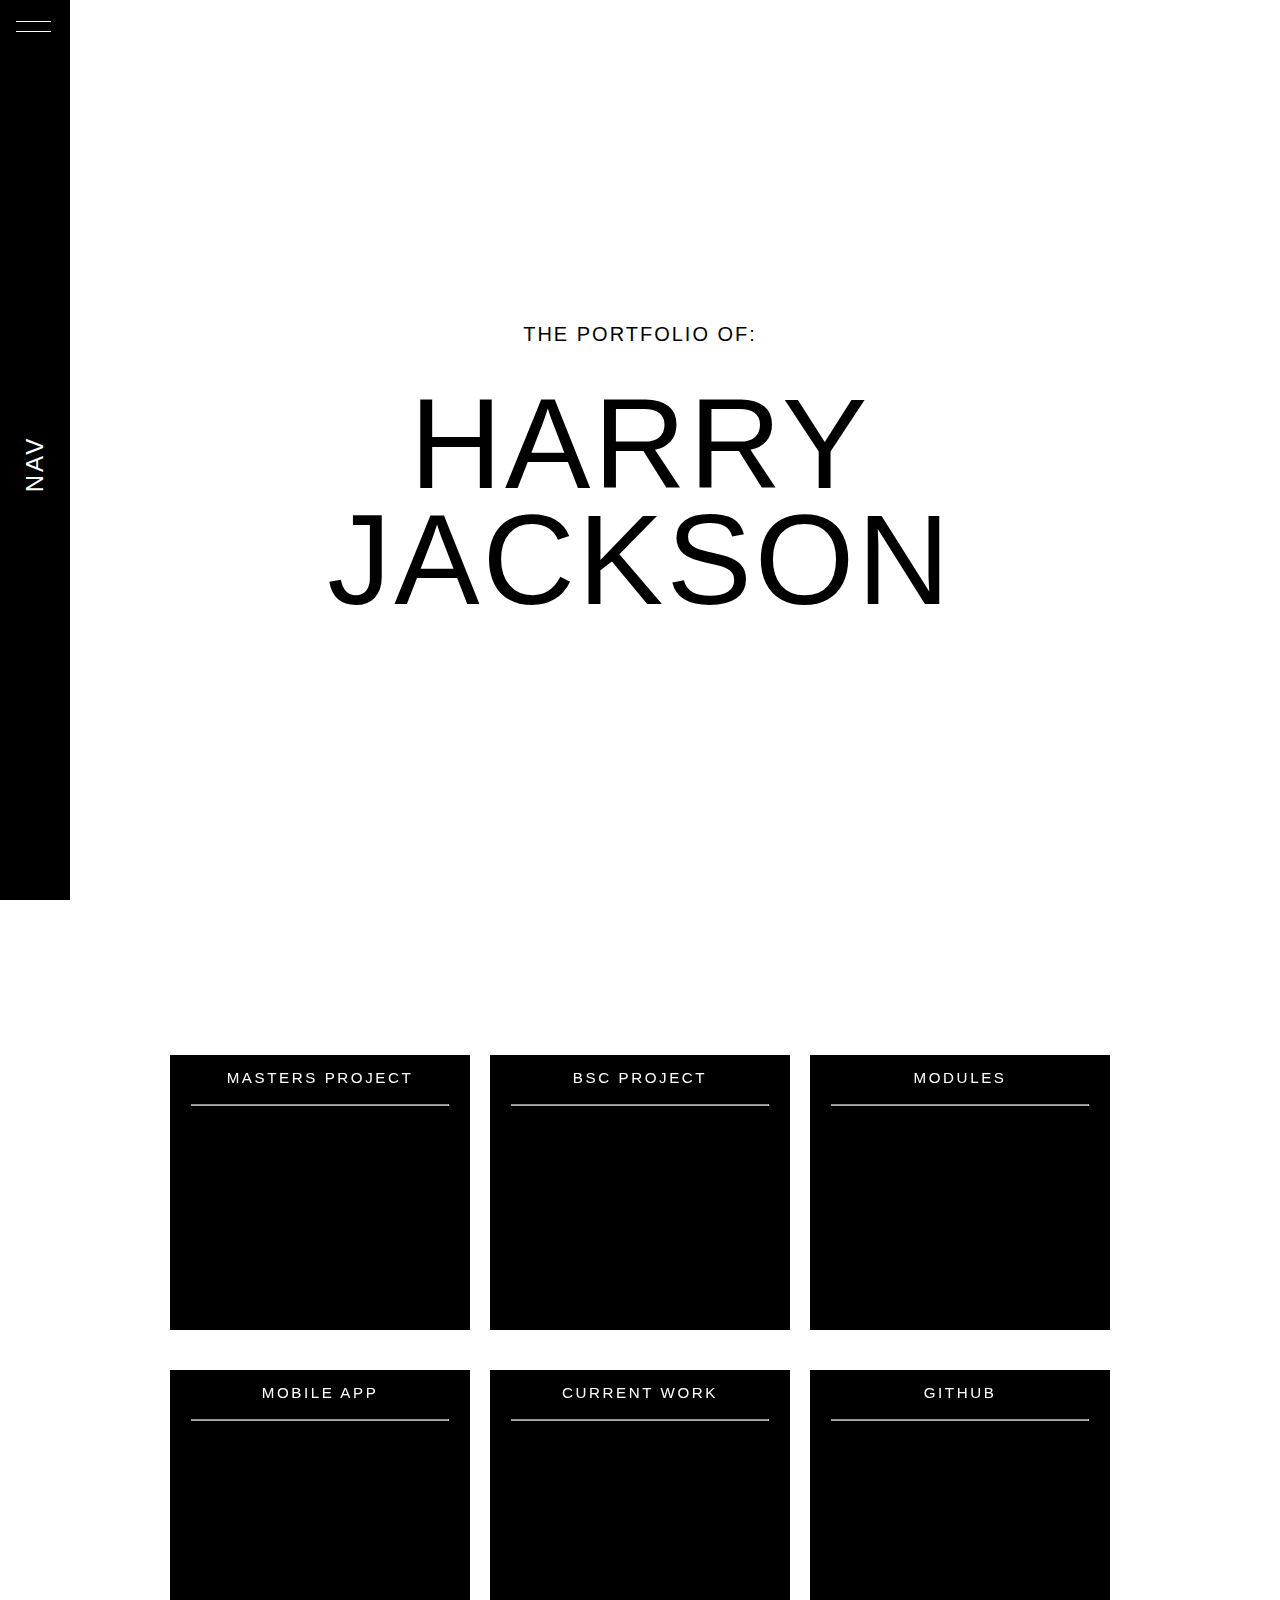
<file: Website/INDEX/index.html>
<!DOCTYPE html>
<html>
<head>
    <meta charset="utf-8">
    <meta name="viewport" content="width=device-width, initial-scale=1">
    
    <!-- Latest compiled and minified CSS -->

    <!-- Link to my style sheet -->
    <link rel="stylesheet" type="text/css" href="../CSS/index.css">
    <link rel="stylesheet" href="https://use.fontawesome.com/releases/v5.3.1/css/all.css" integrity="sha384-mzrmE5qonljUremFsqc01SB46JvROS7bZs3IO2EmfFsd15uHvIt+Y8vEf7N7fWAU" crossorigin="anonymous">
      
    <!-- jQuery library -->
    <script type="text/javascript" src="https://cdnjs.cloudflare.com/ajax/libs/jquery/3.1.1/jquery.min.js"></script>
    <script src="../JS/index.js"></script>
        
    <title>Portfolio Website</title>
         
</head>
<body>
        
<header>

    <!-- Bar that is always visible for opening the nav menu and holding nav elements -->
    <div class="menu-bar">

        <!-- Layer above menu-bar set to 90% height -->
        <!-- When menu button is clicked navigation menu does not open! -->
        <div class="menuClick-div">
            <span></span>
            <span></span>
        </div>
        
        <!-- Div for menu text -->
        <div class="menu-navText-div">
                <h1 class=menu-text>Nav</h1>
        </div>  

        <!-- Div for menu button -->
        <div class="menu-button-div">
            <div id="section-scroller-button">
            <i class="fas fa-caret-down"></i>
            </div>
        </div>

    </div>

    <!-- Navigation menu that translates into the viewpoint when onClick script is triggered -->
    <div class="menu">
        <div class="menu-align">
            <ul>
                <li class="listStyle"><h3 class="min-menuText">To</h3><a href='#section-1'>Top</a></li>
                <li class="listStyle"><h3 class="min-menuText">MY</h3><a href='#section-2'>Work</a></li>
                <li class="listStyle"><h3 class="min-menuText">MORE</h3><a href='#section-3'>About Me</a></li>
            </ul>
        </div>
    </div>
  

</header>


    <!-- Fullscreen section 1: Introductory Section -->
	<div class="full-height section-scroll" id="section-1">
        <div class="content-wrapper">
                <!-- Section 1: Content -->
                <h2 class="port-text">THE PORTFOLIO OF:</h2>
                <h1 class="title-text">Harry</h1>       
                <h1 class="title-text">Jackson</h1>
        </div>
    </div>

    <!-- Fullscreen section 2: Portfolio Link Section -->
    <div class="full-height section-scroll" id="section-2">
        <div class="content-wrapper">
            
              <div class="cardLayout"> <!-- card wrapper: sets layout for all cards [rows][cols] -->
                <div class="card"> <!-- card object -->
                    <div class="card-front"> <!-- card front wrapper -->
                        <div class="frontContent"> <!-- front card content -->
                            <h1>Masters Project</h1>
                            <hr>
                        </div>      
                    </div>
                    <div class="card-back"> <!-- card back wrapper -->
                        <div class="backContent"> <!-- back card content -->
                            <div class="infoBtn"><a href="mcomp.html"><h2>More</h2></a></div>
                        </div>
                    </div>
                </div>
            
                <div class="card"> <!-- card: row 1: col 2 -->
                    <div class="card-front">
                        <div class="frontContent">
                            <h1>BSc Project</h1>
                            <hr> 
                        </div>      
                    </div>
                    <div class="card-back">
                        <div class="backContent">
                            <div class="infoBtn"><a href="bsc.html"><h2>More</h2></a></div>
                        </div>
                    </div>
                </div>
            
                <div class="card"> <!-- card: row 1: col 3 -->
                    <div class="card-front">
                        <div class="frontContent">
                            <h1>Modules</h1>
                            <hr> 
                        </div>      
                    </div>
                    <div class="card-back">
                        <div class="backContent">
                            <div class="infoBtn"><a href="modules.html"><h2>More</h2></a></div>
                        </div>
                    </div>
                </div>

                <div class="card"> <!-- card: row 2: col 1 -->
                    <div class="card-front">
                        <div class="frontContent"> 
                            <h1>Mobile App</h1>
                            <hr>
                        </div>      
                    </div>
                    <div class="card-back">
                        <div class="backContent">
                            <div class="infoBtn"><a href="app.html"><h2>More</h2></a></div>
                        </div>
                    </div>
                </div>

                <div class="card"> <!-- card: row 2: col 3 -->
                    <div class="card-front">
                        <div class="frontContent">
                            <h1>Current Work</h1>
                            <hr> 
                        </div>      
                    </div>
                    <div class="card-back">
                        <div class="backContent">
                            <div class="infoBtn"><a href="current.html"><h2>More</h2></a></div>
                        </div>
                    </div>
                </div>
            
                <div class="card"> <!-- card: row 2: col 2 -->
                    <div class="card-front">
                        <div class="frontContent">
                            <h1>GitHub</h1>
                            <hr> 
                        </div>      
                    </div>
                    <div class="card-back">
                        <div class="backContent">
                            <div class="infoBtn"><a href="https://github.com/HarryJackson1996/"><h2>More</h2></a></div>
                        </div>
                    </div>
                </div>

            </div>                
        </div>
    </div>

    <!-- Fullscreen section 3: About Section -->
    <div class="full-height section-scroll" id="section-3">
        <div class="content-wrapper">
        </div>
    </div>

    <!-- Smooth Anchor scrolling -->
    <script type="text/javascript">
        $(function() {
            $('a').click(function() {
            var href = $(this).attr("href");
            $('html, body').animate({scrollTop: $(href).offset().top}, 800);
            $('.menu').toggleClass('active');
        return false;
        });

    });
    </script>

    <!-- Copyright (c) 2017 Rishabh Rajgarhia | https://github.com/rishabh-rajgarhia -->
    <script src="../JS/sectionScroller.js"></script>

    <!-- Smooth fullpage scrolling for button onClick-->
    <script type="text/javascript">
        $(function() { 
            $(".section-scroll").sectionScroller({
            scrollerButton: "#section-scroller-button",
            scrollType: "swing",
            scrollDuration: 900,
            });
        });
    </script>

    <!-- JQuery for opening and closing navigation menu -->
    <script type="text/javascript">
        $(document).ready(function(){
            var hasBeenClicked = false;
            $('.menuClick-div, .menu-text').click(function(){
                if(hasBeenClicked==false){
                    $('.menu').toggleClass('active');
                    $('.menu-bar').toggleClass('active');
                    $(".menu-text").fadeOut(500);
                    hasBeenClicked = true;
                } 
                else if(hasBeenClicked==true){
                    $('.menu').toggleClass('active');
                    $('.menu-bar').toggleClass('active');
                    $(".menu-text").fadeIn(1000);
                    hasBeenClicked = false;
                } 
            })
        })
    </script>   
 
 
</body>
</html>
</file>
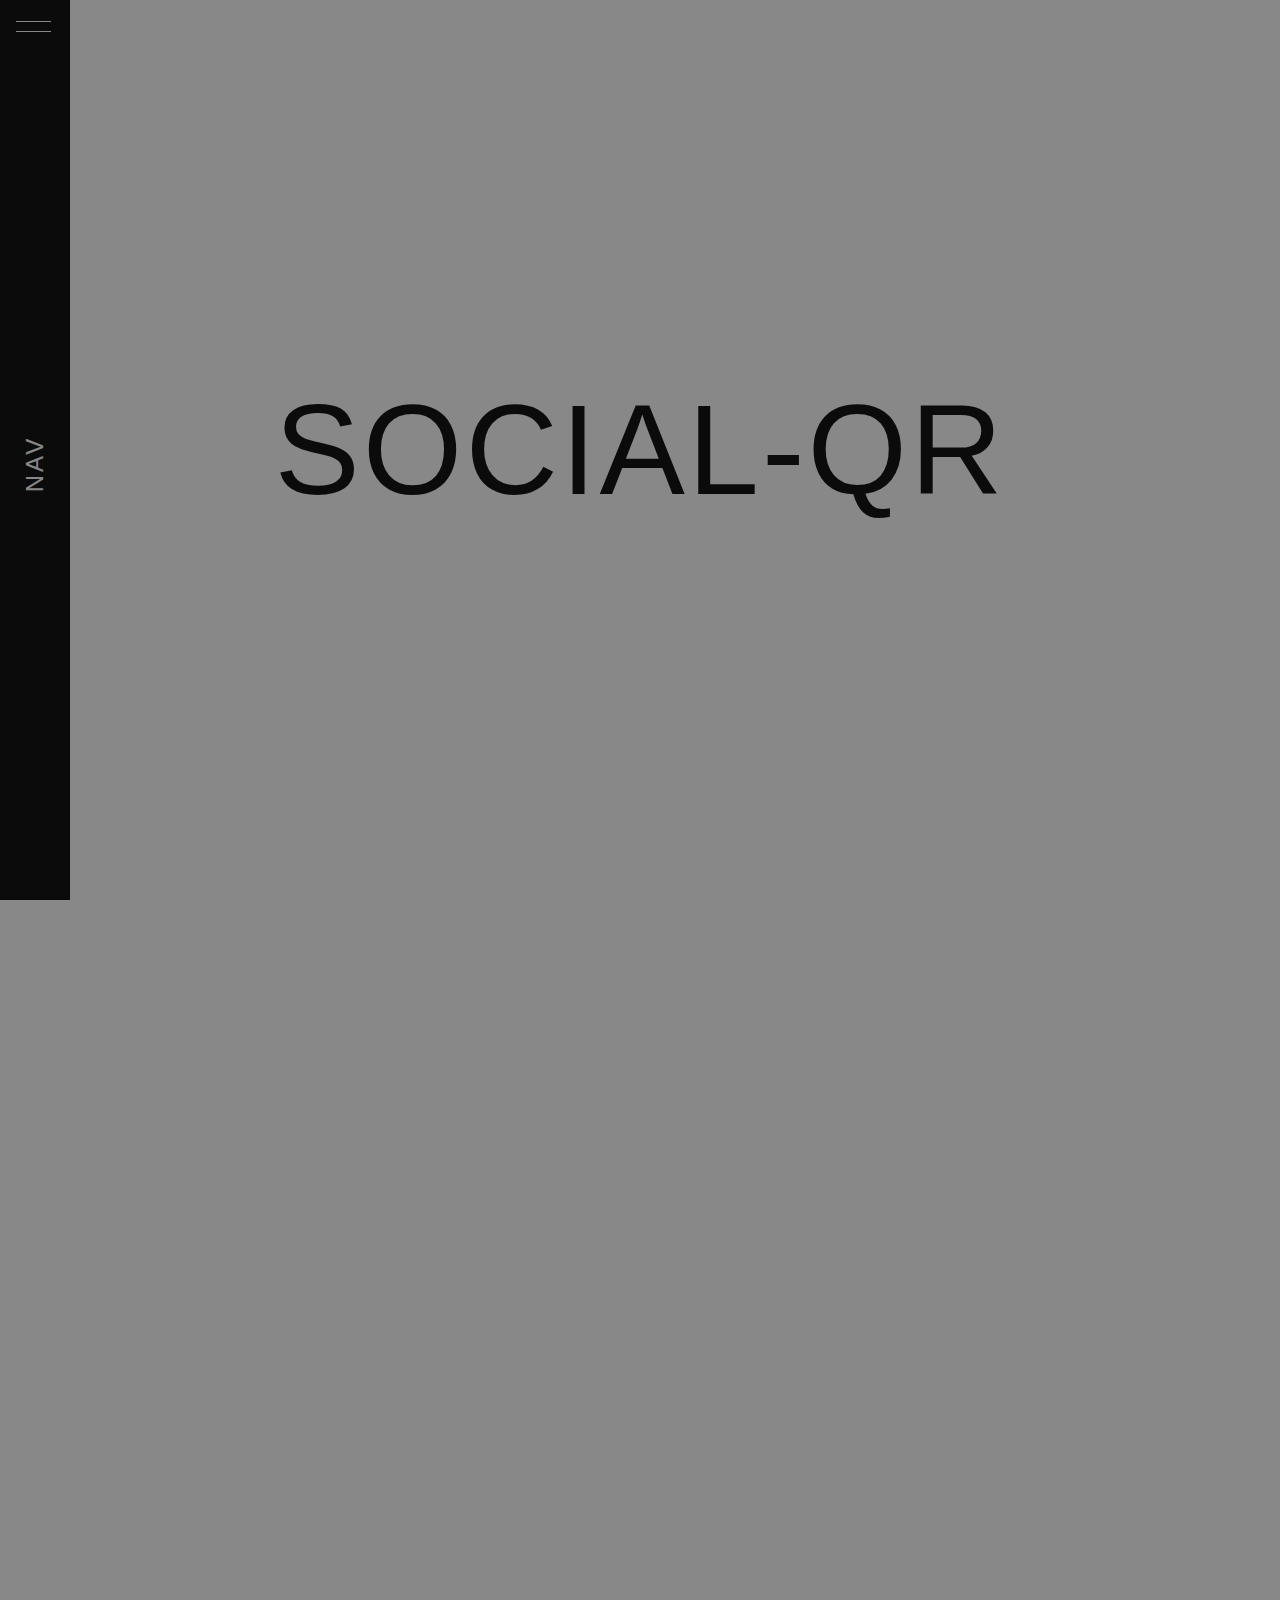
<file: Website/INDEX/app.html>
<!DOCTYPE html>
<html>
<head>
    <meta charset="utf-8">
    <meta name="viewport" content="width=device-width, initial-scale=1">
    
    <!-- Latest compiled and minified CSS -->

    <!-- Link to my style sheet -->
    <link rel="stylesheet" type="text/css" href="../CSS/app.css">
    <link rel="stylesheet" href="https://use.fontawesome.com/releases/v5.3.1/css/all.css" integrity="sha384-mzrmE5qonljUremFsqc01SB46JvROS7bZs3IO2EmfFsd15uHvIt+Y8vEf7N7fWAU" crossorigin="anonymous">
      
    <!-- jQuery library -->
    <script type="text/javascript" src="https://cdnjs.cloudflare.com/ajax/libs/jquery/3.1.1/jquery.min.js"></script>
    <script src="../JS/index.js"></script>

        
    <title>SocialQR</title>
         
</head>
<body>
        
<header>

    <!-- Bar that is always visible for opening the nav menu and holding nav elements -->
    <div class="menu-bar">

        <!-- Layer above menu-bar set to 90% height -->
        <!-- When menu button is clicked navigation menu does not open! -->
        <div class="menuClick-div">
            <span></span>
            <span></span>
        </div>
        
        <!-- Div for menu text -->
        <div class="menu-navText-div">
                <h1 class=menu-text>Nav</h1>
        </div>  

        <!-- Div for menu button -->
        <div class="menu-button-div">
            <div id="section-scroller-button">
            <i class="fas fa-caret-down"></i>
            </div>
        </div>

    </div>

    <!-- Navigation menu that translates into the viewpoint when onClick script is triggered -->
    <div class="menu">
        <div class="menu-align">
            <ol>
                <ul class="module-nav"><h1 class="min-menuText">Return</h1>
                    <li class="listStyle"><a href='index.html'>Home</a></li>
                    <li class="listStyle"><a href='mcomp.html'>MComp Project</a></li>
                    <li class="listStyle"><a href='bsc.html'>Bsc Project</a></li>
                    <li class="listStyle"><a href='modules.html'>Modules</a></li>
                    <li class="listStyle"><a href='current.html'>Current Work</a></li>
                    <li class="listStyle"><a href='https://github.com/HarryJackson1996/'>GitHub</a></li>
                </ul>

                <ul class="module-nav"><h1 class="min-menuText">SocialQR</h1>
                    <li class="listStyle"><a href='#section-2'>The App</a></li>
                    <li class="listStyle"><a href='#section-3'>Motivation</a></li>
                    <li class="listStyle"><a href='#section-4'>use cases</a></li>
                    <li class="listStyle"><a href='#section-5'>overview</a></li>
                </ul>
            </ol>
        </div>
    </div>
  

</header>


    <!-- Fullscreen section 1: Introductory Section -->
	<div class="full-height section-scroll" id="section-1">
        <div class="content-wrapper">
                <!-- Section 1: Content -->       
                <h1 class="title-text">Social-QR</h1>
        </div>
    </div>

    <!-- Fullscreen section 2: Portfolio Link Section -->
    <div class="full-height section-scroll" id="section-2">
        <div class="content-wrapper">           
        </div>
    </div>

    <!-- Fullscreen section 3: About Section -->
    <div class="full-height section-scroll" id="section-3">
        <div class="content-wrapper">
        </div>
    </div>

    <!-- Fullscreen section 3: About Section -->
    <div class="full-height section-scroll" id="section-4">
        <div class="content-wrapper">
        </div>
    </div>

    <!-- Fullscreen section 3: About Section -->
    <div class="full-height section-scroll" id="section-5">
        <div class="content-wrapper">
        </div>
    </div>

     <!-- Copyright (c) 2017 Rishabh Rajgarhia | https://github.com/rishabh-rajgarhia -->
     <script src="../JS/sectionScroller.js"></script>

     <!-- Smooth fullpage scrolling for button onClick-->
     <script type="text/javascript">
         $(function() { 
             $(".section-scroll").sectionScroller({
             scrollerButton: "#section-scroller-button",
             scrollType: "swing",
             scrollDuration: 900,
             });
         });
     </script>
 

    <!-- Smooth Anchor scrolling -->
    <script type="text/javascript">
        $(function() {
            $('a').click(function() {
            var href = $(this).attr("href");
            $('html, body').animate({scrollTop: $(href).offset().top}, 800);
            $('.menu').toggleClass('active');
            $('.min-menuText').toggleClass('slide');
        return false;
        });

    });
    </script>
 
    <script type="text/javascript">
        $(document).ready(function(){

        /*! Fades in page on load */
        $('body').css('display', 'none');
        $('body').fadeIn(1500);
        });
    </script>

    <!-- JQuery for opening and closing navigation menu -->
    <script type="text/javascript">
        $(document).ready(function(){
            var hasBeenClicked = false;
            $('.menuClick-div, .menu-text').click(function(){
                if(hasBeenClicked==false){
                    $('.menu').toggleClass('active');
                    $('.min-menuText').toggleClass('slide').delay(5000);
                    $('.menu-bar').toggleClass('active');
                    $(".menu-text").fadeOut(500);
                    $(".menu ul li").fadeIn(1500);
                    hasBeenClicked = true;
                } 
                else if(hasBeenClicked==true){
                    $('.menu').toggleClass('active');
                    $('.menu-bar').toggleClass('active');
                    $(".menu-text").fadeIn(1000);
                    $('.min-menuText').toggleClass('slide').delay(5000);
                    hasBeenClicked = false;
                } 
            })
        })
    </script>   
 
 
</body>
</html>
</file>
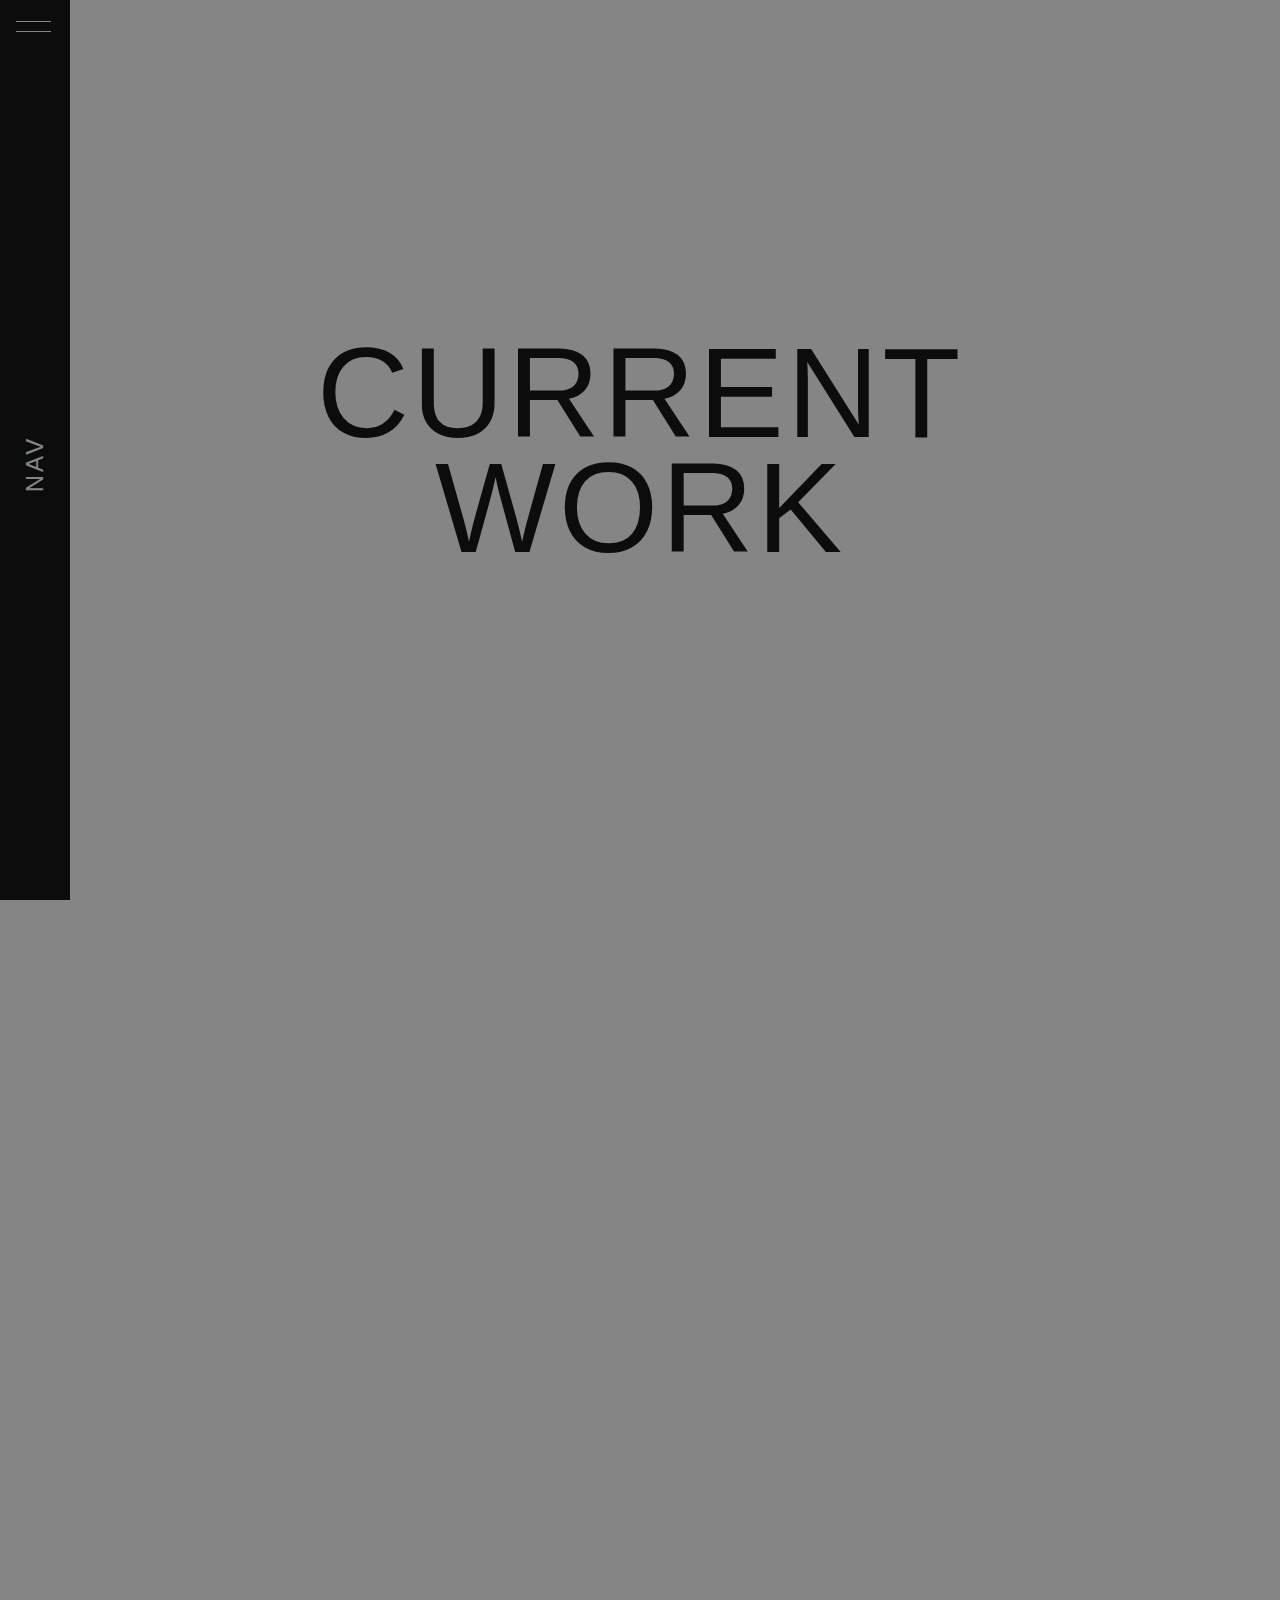
<file: Website/INDEX/current.html>
<!DOCTYPE html>
<html>
<head>
    <meta charset="utf-8">
    <meta name="viewport" content="width=device-width, initial-scale=1">
    
    <!-- Latest compiled and minified CSS -->

    <!-- Link to my style sheet -->
    <link rel="stylesheet" type="text/css" href="../CSS/app.css">
    <link rel="stylesheet" href="https://use.fontawesome.com/releases/v5.3.1/css/all.css" integrity="sha384-mzrmE5qonljUremFsqc01SB46JvROS7bZs3IO2EmfFsd15uHvIt+Y8vEf7N7fWAU" crossorigin="anonymous">
      
    <!-- jQuery library -->
    <script type="text/javascript" src="https://cdnjs.cloudflare.com/ajax/libs/jquery/3.1.1/jquery.min.js"></script>
    <script src="../JS/index.js"></script>

        
    <title>SocialQR</title>
         
</head>
<body>
        
<header>

    <!-- Bar that is always visible for opening the nav menu and holding nav elements -->
    <div class="menu-bar">

        <!-- Layer above menu-bar set to 90% height -->
        <!-- When menu button is clicked navigation menu does not open! -->
        <div class="menuClick-div">
            <span></span>
            <span></span>
        </div>
        
        <!-- Div for menu text -->
        <div class="menu-navText-div">
                <h1 class=menu-text>Nav</h1>
        </div>  

        <!-- Div for menu button -->
        <div class="menu-button-div">
            <div id="section-scroller-button">
            <i class="fas fa-caret-down"></i>
            </div>
        </div>

    </div>

    <!-- Navigation menu that translates into the viewpoint when onClick script is triggered -->
    <div class="menu">
        <div class="menu-align">
            <ol>
                <ul class="module-nav"><h1 class="min-menuText">Return</h1>
                    <li class="listStyle"><a href='index.html'>Home</a></li>
                    <li class="listStyle"><a href='mcomp.html'>MComp Project</a></li>
                    <li class="listStyle"><a href='bsc.html'>Bsc Project</a></li>
                    <li class="listStyle"><a href='modules.html'>Modules</a></li>
                    <li class="listStyle"><a href='app.html'>Mobile App</a></li>
                    <li class="listStyle"><a href='https://github.com/HarryJackson1996/'>GitHub</a></li>
                </ul>

                <ul class="module-nav"><h1 class="min-menuText">Projects</h1>
                    <li class="listStyle"><a href='#section-2'>Xamarin</a></li>
                    <li class="listStyle"><a href='#section-3'>Website</a></li>
                    <li class="listStyle"><a href='#section-4'>Unity Mobile App</a></li>
                </ul>
            </ol>
        </div>
    </div>
  

</header>


    <!-- Fullscreen section 1: Introductory Section -->
	<div class="full-height section-scroll" id="section-1">
        <div class="content-wrapper">
                <!-- Section 1: Content -->       
                <h1 class="title-text">Current</h1>
                <h1 class="title-text">Work</h1>
        </div>
    </div>

    <!-- Fullscreen section 2: Portfolio Link Section -->
    <div class="full-height section-scroll" id="section-2">
        <div class="content-wrapper">           
        </div>
    </div>

    <!-- Fullscreen section 3: About Section -->
    <div class="full-height section-scroll" id="section-3">
        <div class="content-wrapper">
        </div>
    </div>

    <!-- Fullscreen section 3: About Section -->
    <div class="full-height section-scroll" id="section-4">
        <div class="content-wrapper">
        </div>
    </div>

     <!-- Copyright (c) 2017 Rishabh Rajgarhia | https://github.com/rishabh-rajgarhia -->
     <script src="../JS/sectionScroller.js"></script>

     <!-- Smooth fullpage scrolling for button onClick-->
     <script type="text/javascript">
         $(function() { 
             $(".section-scroll").sectionScroller({
             scrollerButton: "#section-scroller-button",
             scrollType: "swing",
             scrollDuration: 900,
             });
         });
     </script>
 

    <!-- Smooth Anchor scrolling -->
    <script type="text/javascript">
        $(function() {
            $('a').click(function() {
            var href = $(this).attr("href");
            $('html, body').animate({scrollTop: $(href).offset().top}, 800);
            $('.menu').toggleClass('active');
            $('.min-menuText').toggleClass('slide');
        return false;
        });

    });
    </script>
 
    <script type="text/javascript">
        $(document).ready(function(){

        /*! Fades in page on load */
        $('body').css('display', 'none');
        $('body').fadeIn(1500);
        });
    </script>

    <!-- JQuery for opening and closing navigation menu -->
    <script type="text/javascript">
        $(document).ready(function(){
            var hasBeenClicked = false;
            $('.menuClick-div, .menu-text').click(function(){
                if(hasBeenClicked==false){
                    $('.menu').toggleClass('active');
                    $('.min-menuText').toggleClass('slide').delay(5000);
                    $('.menu-bar').toggleClass('active');
                    $(".menu-text").fadeOut(500);
                    $(".menu ul li").fadeIn(1500);
                    hasBeenClicked = true;
                } 
                else if(hasBeenClicked==true){
                    $('.menu').toggleClass('active');
                    $('.menu-bar').toggleClass('active');
                    $(".menu-text").fadeIn(1000);
                    $('.min-menuText').toggleClass('slide').delay(5000);
                    hasBeenClicked = false;
                } 
            })
        })
    </script>   
 
 
</body>
</html>
</file>
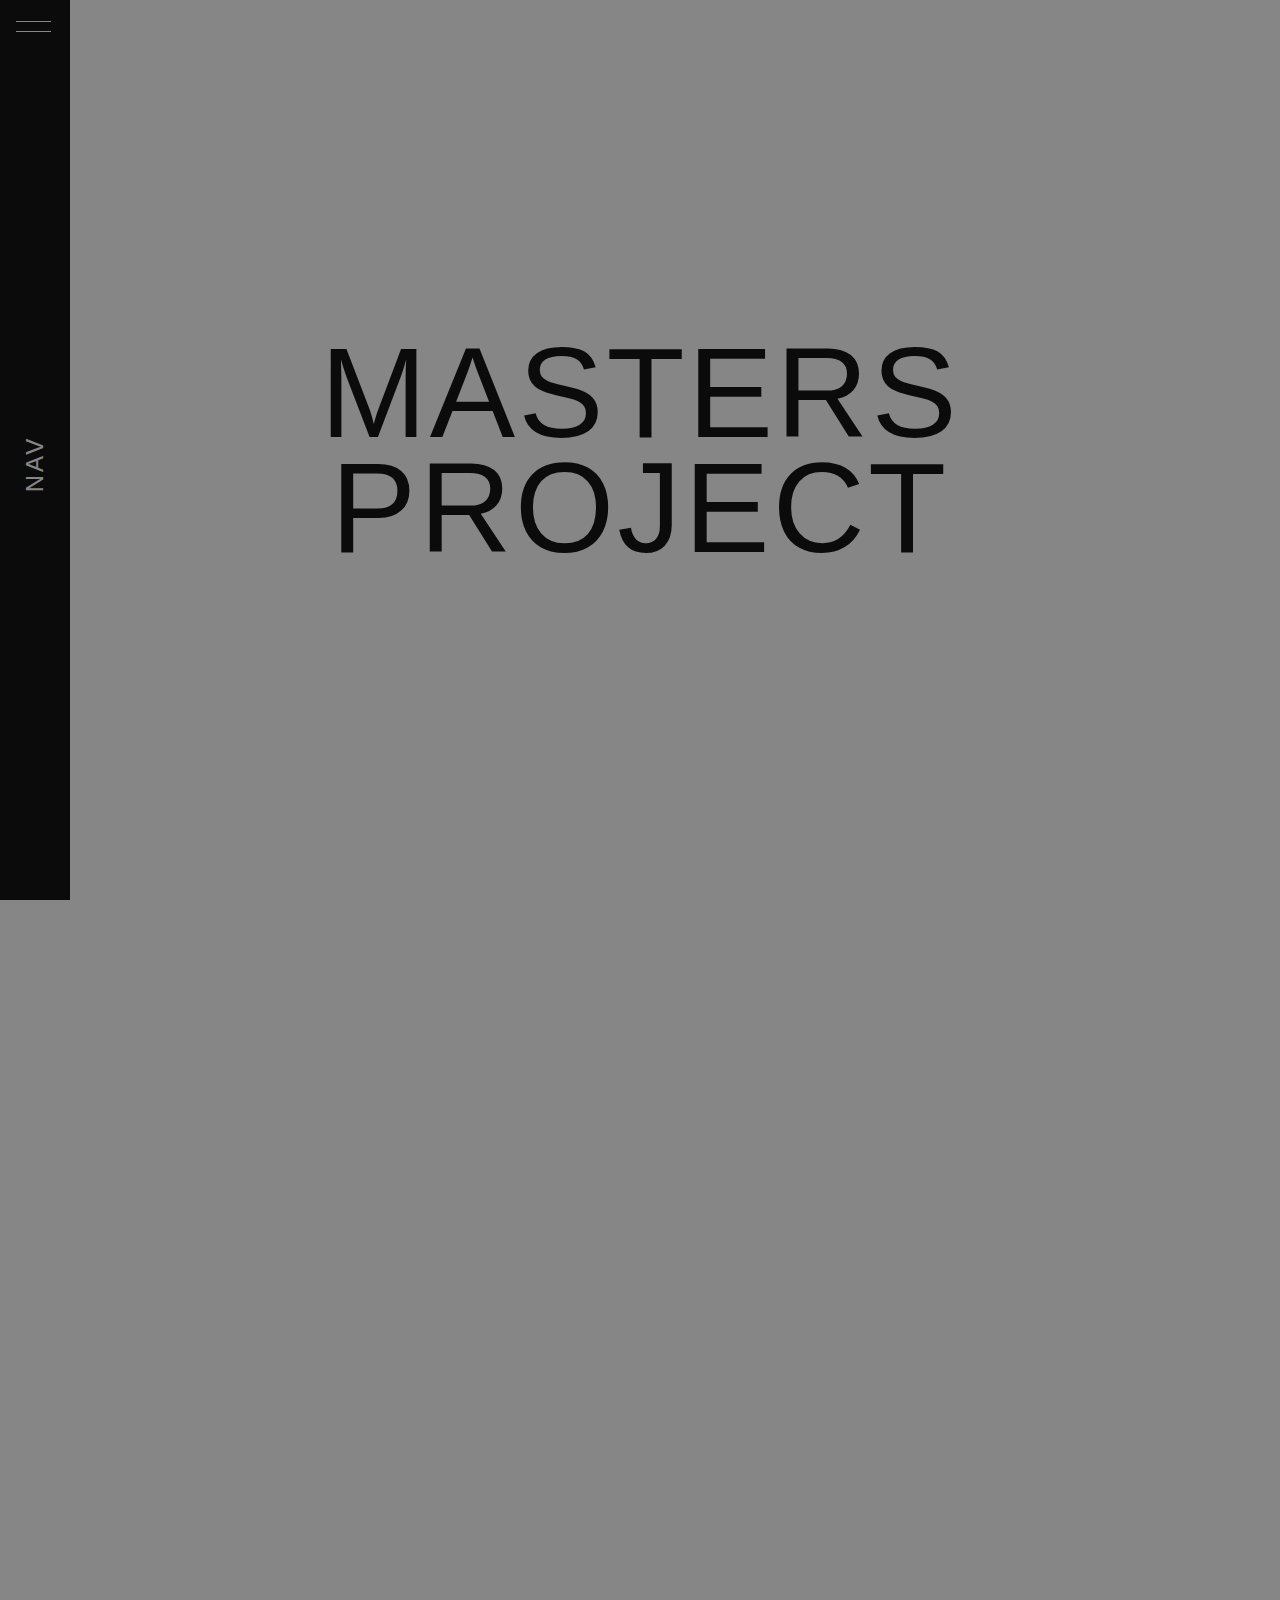
<file: Website/INDEX/mcomp.html>
<!DOCTYPE html>
<html>
<head>
    <meta charset="utf-8">
    <meta name="viewport" content="width=device-width, initial-scale=1">
    
    <!-- Latest compiled and minified CSS -->

    <!-- Link to my style sheet -->
    <link rel="stylesheet" type="text/css" href="../CSS/mcomp.css">
    <link rel="stylesheet" href="https://use.fontawesome.com/releases/v5.3.1/css/all.css" integrity="sha384-mzrmE5qonljUremFsqc01SB46JvROS7bZs3IO2EmfFsd15uHvIt+Y8vEf7N7fWAU" crossorigin="anonymous">
      
    <!-- jQuery library -->
    <script type="text/javascript" src="https://cdnjs.cloudflare.com/ajax/libs/jquery/3.1.1/jquery.min.js"></script>
    <script src="../JS/index.js"></script>

        
    <title>MComp Project</title>
         
</head>
<body>
        
<header>

    <!-- Bar that is always visible for opening the nav menu and holding nav elements -->
    <div class="menu-bar">

        <!-- Layer above menu-bar set to 90% height -->
        <!-- When menu button is clicked navigation menu does not open! -->
        <div class="menuClick-div">
            <span></span>
            <span></span>
        </div>
        
        <!-- Div for menu text -->
        <div class="menu-navText-div">
                <h1 class=menu-text>Nav</h1>
        </div>  

        <!-- Div for menu button -->
        <div class="menu-button-div">
            <div id="section-scroller-button">
            <i class="fas fa-caret-down"></i>
            </div>
        </div>

    </div>

    <!-- Navigation menu that translates into the viewpoint when onClick script is triggered -->
    <div class="menu">
        <div class="menu-align">
            <ol>
                <ul class="module-nav"><h1 class="min-menuText">Return</h1>
                    <li class="listStyle"><a href='index.html'>Home</a></li>
                    <li class="listStyle"><a href='bsc.html'>BSc Project</a></li>
                    <li class="listStyle"><a href='modules.html'>Modules</a></li>
                    <li class="listStyle"><a href='app.html'>Mobile App</a></li>
                    <li class="listStyle"><a href='current.html'>Current Work</a></li>
                    <li class="listStyle"><a href='https://github.com/HarryJackson1996/'>GitHub</a></li>
                </ul>

                <ul class="module-nav"><h1 class="min-menuText">MComp Project</h1>
                    <li class="listStyle"><a href='#section-2'>Aims</a></li>
                    <li class="listStyle"><a href='#section-3'>Implementation</a></li>
                    <li class="listStyle"><a href='#section-4'>Provability</a></li>
                    <li class="listStyle"><a href='#section-5'>Review</a></li>
                </ul>
            </ol>
        </div>
    </div>
  

</header>


    <!-- Fullscreen section 1: Introductory Section -->
	<div class="full-height section-scroll" id="section-1">
        <div class="content-wrapper">
                <!-- Section 1: Content -->       
                <h1 class="title-text">Masters</h1>
                <h1 class="title-text">Project</h1>
        </div>
    </div>

    <!-- Fullscreen section 2: Portfolio Link Section -->
    <div class="full-height section-scroll" id="section-2">
        <div class="content-wrapper">           
        </div>
    </div>

    <!-- Fullscreen section 3: About Section -->
    <div class="full-height section-scroll" id="section-3">
        <div class="content-wrapper">
        </div>
    </div>

    <!-- Fullscreen section 3: About Section -->
    <div class="full-height section-scroll" id="section-4">
        <div class="content-wrapper">
        </div>
    </div>

    <!-- Fullscreen section 3: About Section -->
    <div class="full-height section-scroll" id="section-5">
        <div class="content-wrapper">
        </div>
    </div>

     <!-- Copyright (c) 2017 Rishabh Rajgarhia | https://github.com/rishabh-rajgarhia -->
     <script src="../JS/sectionScroller.js"></script>

     <!-- Smooth fullpage scrolling for button onClick-->
     <script type="text/javascript">
         $(function() { 
             $(".section-scroll").sectionScroller({
             scrollerButton: "#section-scroller-button",
             scrollType: "swing",
             scrollDuration: 900,
             });
         });
     </script>
 

    <!-- Smooth Anchor scrolling -->
    <script type="text/javascript">
        $(function() {
            $('a').click(function() {
            var href = $(this).attr("href");
            $('html, body').animate({scrollTop: $(href).offset().top}, 800);
            $('.menu').toggleClass('active');
            $('.min-menuText').toggleClass('slide');
        return false;
        });

    });
    </script>
 
    <script type="text/javascript">
        $(document).ready(function(){

        /*! Fades in page on load */
        $('body').css('display', 'none');
        $('body').fadeIn(1500);
        });
    </script>

    <!-- JQuery for opening and closing navigation menu -->
    <script type="text/javascript">
        $(document).ready(function(){
            var hasBeenClicked = false;
            $('.menuClick-div, .menu-text').click(function(){
                if(hasBeenClicked==false){
                    $('.menu').toggleClass('active');
                    $('.min-menuText').toggleClass('slide').delay(5000);
                    $('.menu-bar').toggleClass('active');
                    $(".menu-text").fadeOut(500);
                    $(".menu ul li").fadeIn(1500);
                    hasBeenClicked = true;
                } 
                else if(hasBeenClicked==true){
                    $('.menu').toggleClass('active');
                    $('.menu-bar').toggleClass('active');
                    $(".menu-text").fadeIn(1000);
                    $('.min-menuText').toggleClass('slide').delay(5000);
                    hasBeenClicked = false;
                } 
            })
        })
    </script>   
 
 
</body>
</html>
</file>
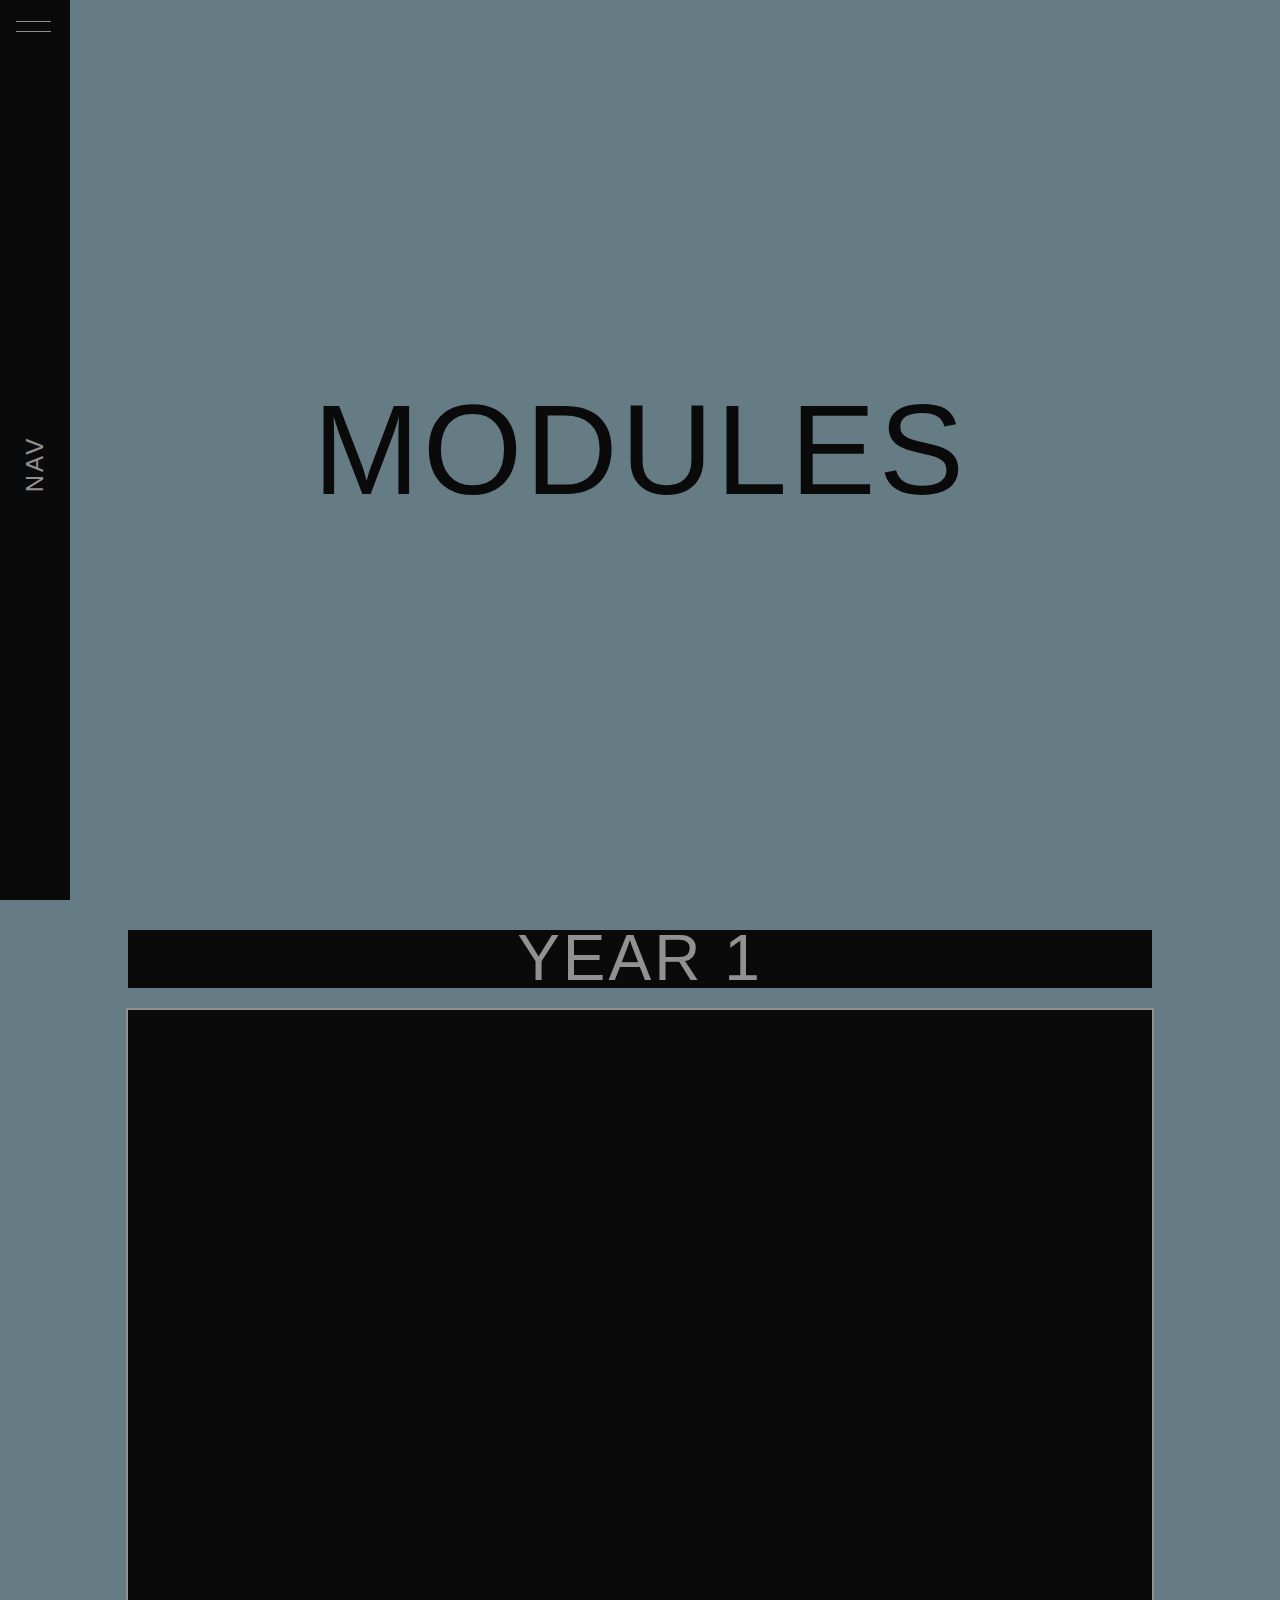
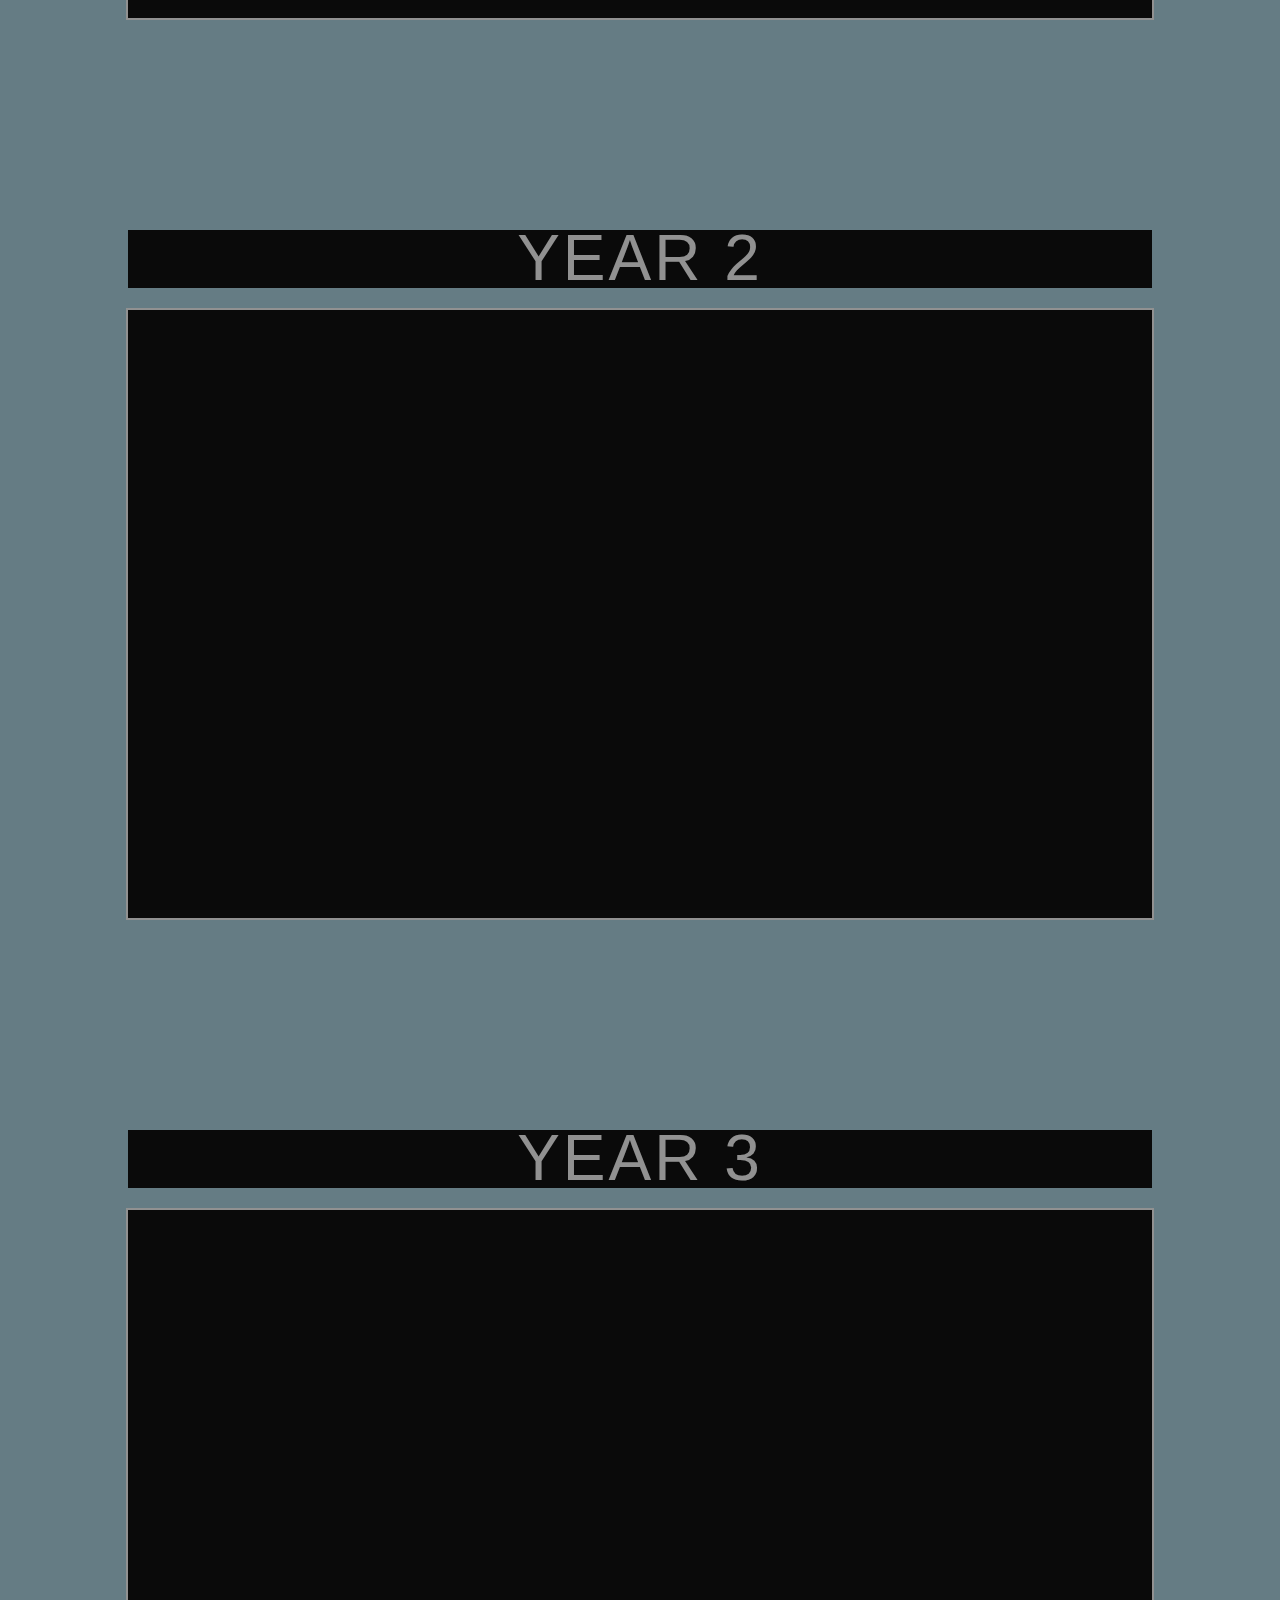
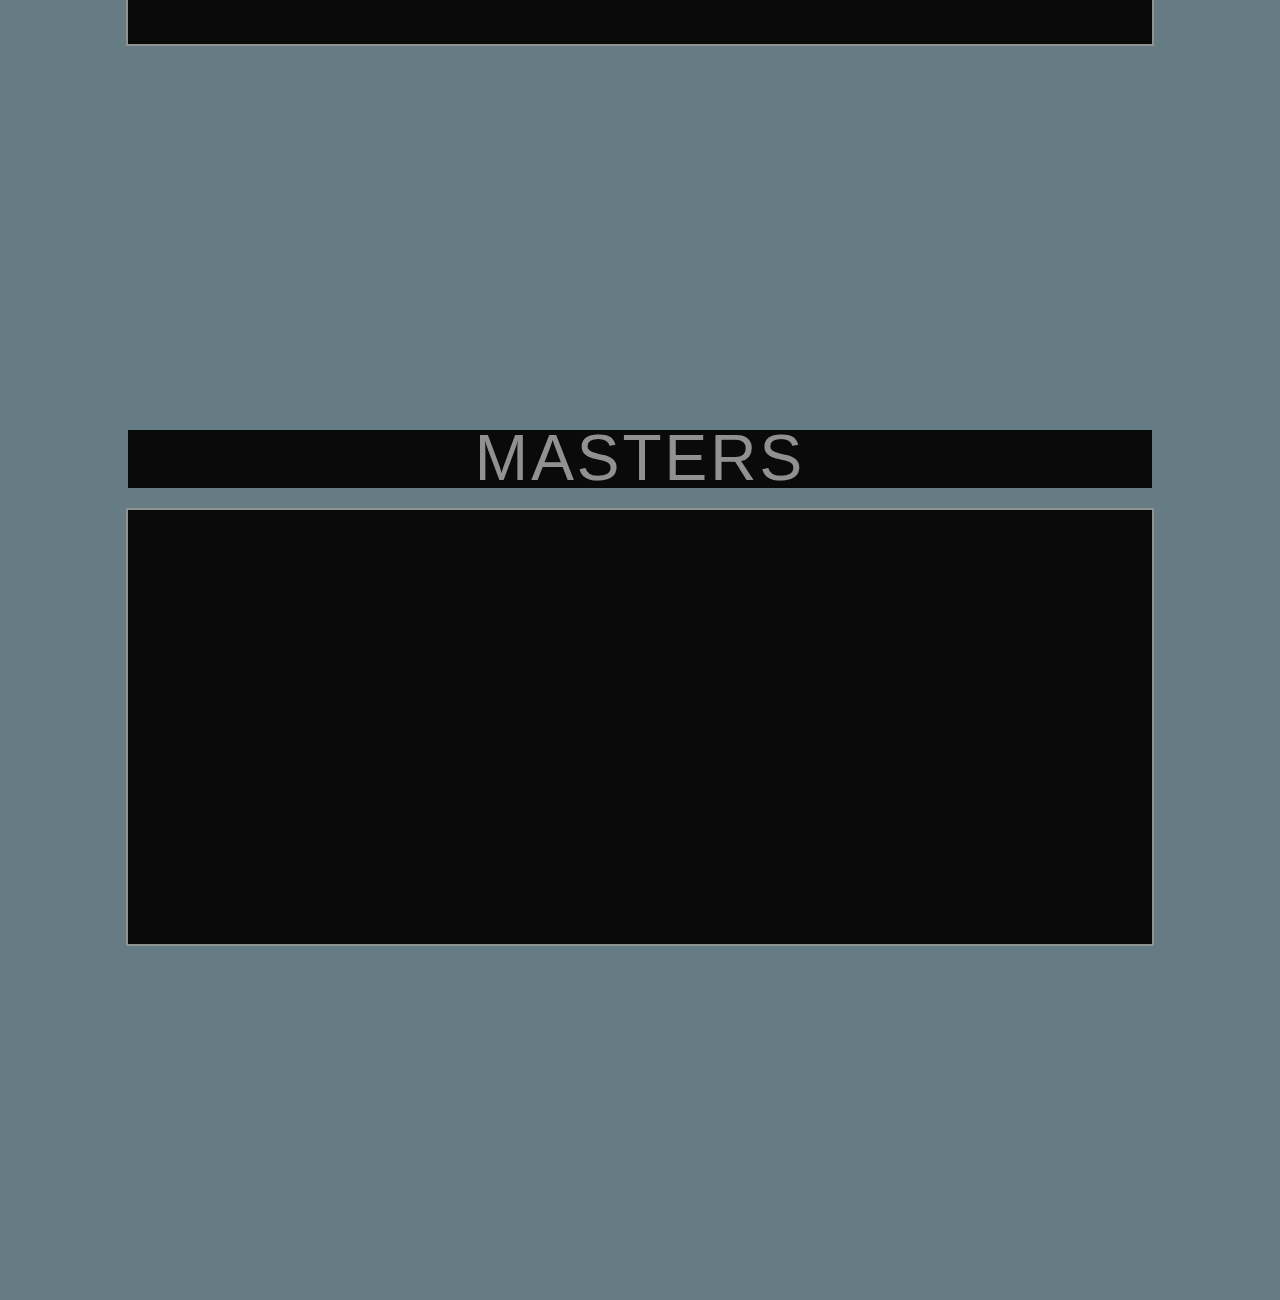
<file: Website/INDEX/modules.html>
<!DOCTYPE html>
<html>
<head>
    <meta charset="utf-8">
    <meta name="viewport" content="width=device-width, initial-scale=1">
    
    <!-- Latest compiled and minified CSS -->

    <!-- Link to my style sheet -->
    <link rel="stylesheet" type="text/css" href="../CSS/modules.css">
    <link rel="stylesheet" href="https://use.fontawesome.com/releases/v5.3.1/css/all.css" integrity="sha384-mzrmE5qonljUremFsqc01SB46JvROS7bZs3IO2EmfFsd15uHvIt+Y8vEf7N7fWAU" crossorigin="anonymous">
      
    <!-- jQuery library -->
    <script type="text/javascript" src="https://cdnjs.cloudflare.com/ajax/libs/jquery/3.1.1/jquery.min.js"></script>
    <script src="../JS/index.js"></script>

        
    <title>Module  Breakdown</title>
         
</head>
<body>
        
<header>

    <!-- Bar that is always visible for opening the nav menu and holding nav elements -->
    <div class="menu-bar">

        <!-- Layer above menu-bar set to 90% height -->
        <!-- When menu button is clicked navigation menu does not open! -->
        <div class="menuClick-div">
            <span></span>
            <span></span>
        </div>
        
        <!-- Div for menu text -->
        <div class="menu-navText-div">
                <h1 class=menu-text>Nav</h1>
        </div>  

        <!-- Div for menu button -->
        <div class="menu-button-div">
            <div id="section-scroller-button">
            <i class="fas fa-caret-down"></i>
            </div>
        </div>

    </div>

    <!-- Navigation menu that translates into the viewpoint when onClick script is triggered -->
    <div class="menu">
        <div class="menu-align">
            <ol>
                <ul class="module-nav"><h1 class="min-menuText">Return</h1>
                    <li class="listStyle"><a href='index.html'>Home</a></li>
                    <li class="listStyle"><a href='bsc.html'>BSc Project</a></li>
                    <li class="listStyle"><a href='mcomp.html'>MComp Project</a></li>
                    <li class="listStyle"><a href='app.html'>Mobile App</a></li>
                    <li class="listStyle"><a href='current.html'>Current Work</a></li>
                    <li class="listStyle"><a href='https://github.com/HarryJackson1996/'>GitHub</a></li>
                </ul>

                <ul class="module-nav"><h1 class="min-menuText">Module Year</h1>
                    <li class="listStyle"><a href='#section-2'>One</a></li>
                    <li class="listStyle"><a href='#section-3'>Two</a></li>
                    <li class="listStyle"><a href='#section-4'>Three</a></li>
                    <li class="listStyle"><a href='#section-5'>Four</a></li>
                </ul>
            </ol>
        </div>
    </div>
  

</header>


    <!-- Fullscreen section 1: Introductory Section -->
	<div class="full-height section-scroll" id="section-1">
        <div class="content-wrapper">
                <!-- Section 1: Content -->       
                <h1 class="title-text">Modules</h1>
        </div>
    </div>

    <!-- Fullscreen section 2: Portfolio Link Section -->
    <div class="full-height section-scroll" id="section-2">
        <div class="content-wrapper2"> 
            <h1 class="content-title">Year 1</h1>
            <ul class="content-ul1">
                 <ul>CI101 - Programming
                    <li class="li-text">hello</li>
                    <li class="li-text">hello</li>
                </ul>
                
                <ul>CI107 - Mathematics
                    <li class="li-text">hello</li>
                    <li class="li-text">hello</li>
                </ul>

                <ul>CI112 - Introduction to Databases
                    <li class="li-text">hello</li>
                    <li class="li-text">hello</li>
                </ul>

                <ul>CI116 - Embedded Architecture
                     <li class="li-text">hello</li>
                     <li class="li-text">hello</li>
                </ul>

                <ul>CI123 - Games Developement
                    <li class="li-text">hello</li>
                    <li class="li-text">hello</li>
                </ul>

                <ul>CI143 - Requirements Analysis
                    <li class="li-text">hello</li>
                    <li class="li-text">hello</li>
                </ul>

                <ul>CI153 - Perspectives on Computing
                    <li class="li-text">hello</li>
                    <li class="li-text">hello</li>
                </ul>
            </ul>
        </div>
    </div>

    <!-- Fullscreen section 3: About Section -->
    <div class="full-height section-scroll" id="section-3">
        <div class="content-wrapper2">
            <h1 class="content-title">Year 2</h1>
            <ul class="content-ul2">

                <ul>CI213 - Intelligent systems
                    <li class="li-text">hello</li>
                    <li class="li-text">hello</li>
                </ul>

                <ul>CI219 - 3D graphics and animation
                    <li class="li-text">hello</li>
                    <li class="li-text">hello</li>
                </ul>
                <ul>CI224 - Games Development
                    <li class="li-text">hello</li>
                    <li class="li-text">hello</li>
                </ul>
                <ul>CI228 - OO software design & implementation
                    <li class="li-text">hello</li>
                    <li class="li-text">hello</li>
                </ul>
                <ul>CI236 - Integrated Group Project in Computing
                    <li class="li-text">hello</li>
                    <li class="li-text">hello</li>
                </ul>
                <ul>CI284 - Data Structures and Algorithms
                    <li class="li-text">hello</li>
                    <li class="li-text">hello</li>
                </ul>
                <ul>CI287 - Web based game development
                     <li class="li-text">hello</li>
                     <li class="li-text">hello</li>
                </ul>
            </ul>
        </div>
    </div>

    <!-- Fullscreen section 3: About Section -->
    <div class="full-height section-scroll" id="section-4">
        <div class="content-wrapper2">
            <h1 class="content-title">Year 3</h1>
            <ul class="content-ul3">
              <ul>CI311 - Specification and Refinement
                    <li class="li-text">- hello</li>
                    <li class="li-text">- hello</li>
                </ul>
                
                <ul>CI330 - Data Management
                    <li class="li-text">- hello</li>
                    <li class="li-text">- hello</li>
                </ul>

                <ul>CI346 - Programming languages
                    <li class="li-text">- hello</li>
                    <li class="li-text">- hello</li>
                </ul>

                <ul>CI360 - Mobile Application Development
                     <li class="li-text">- hello</li>
                     <li class="li-text">- hello</li>
                </ul>

                <ul>CI390 - The Team Project for MComp
                    <li class="li-text">- hello</li>
                    <li class="li-text">- hello</li>
                </ul>
            </ul>
        </div>
    </div>

    <!-- Fullscreen section 3: About Section -->
    <div class="full-height section-scroll" id="section-5">
        <div class="content-wrapper2">
            <h1 class="content-title">Masters</h1>
            <ul class="content-ul4">
                <ul>IDM25 - Research Methods
                    <li class="li-text">hello</li>
                    <li class="li-text">hello</li>
                </ul>
                
                <ul>MM702 - Data Mining
                    <li class="li-text">hello</li>
                    <li class="li-text">hello</li>
                </ul>

                <ul>SEC02 - Secure Information Systems Architecture
                    <li class="li-text">hello</li>
                    <li class="li-text">hello</li>
                </ul>

                <ul>SWM54 - Advanced Computer Systems Architecture
                     <li class="li-text">hello</li>
                     <li class="li-text">hello</li>
                </ul>

                <ul>SWM99 - MComp Individual Project
                    <li class="li-text">hello</li>
                    <li class="li-text">hello</li>
                </ul>
            </ul>
        </div>
    </div>

     <!-- Copyright (c) 2017 Rishabh Rajgarhia | https://github.com/rishabh-rajgarhia -->
     <script src="../JS/sectionScroller.js"></script>

     <!-- Smooth fullpage scrolling for button onClick-->
     <script type="text/javascript">
         $(function() { 
             $(".section-scroll").sectionScroller({
             scrollerButton: "#section-scroller-button",
             scrollType: "swing",
             scrollDuration: 900,
             });
         });
     </script>
 

    <!-- Smooth Anchor scrolling -->
    <script type="text/javascript">
        $(function() {
            $('a').click(function() {
            var href = $(this).attr("href");
            $('html, body').animate({scrollTop: $(href).offset().top}, 800);
            $('.menu').toggleClass('active');
            $('.min-menuText').toggleClass('slide');
        return false;
        });

    });
    </script>
 
    <script type="text/javascript">
        $(document).ready(function(){

        /*! Fades in page on load */
        $('body').css('display', 'none');
        $('body').fadeIn(1500);
        });
    </script>

    <!-- JQuery for opening and closing navigation menu -->
    <script type="text/javascript">
        $(document).ready(function(){
            var hasBeenClicked = false;
            $('.menuClick-div, .menu-text').click(function(){
                if(hasBeenClicked==false){
                    $('.menu').toggleClass('active');
                    $('.min-menuText').toggleClass('slide').delay(5000);
                    $('.menu-bar').toggleClass('active');
                    $(".menu-text").fadeOut(500);
                    $(".menu ul li").fadeIn(1500);
                    hasBeenClicked = true;
                } 
                else if(hasBeenClicked==true){
                    $('.menu').toggleClass('active');
                    $('.menu-bar').toggleClass('active');
                    $(".menu-text").fadeIn(1000);
                    $('.min-menuText').toggleClass('slide').delay(5000);
                    hasBeenClicked = false;
                } 
            })
        })
    </script>   
 
 
</body>
</html>
</file>
<file: Website/CSS/index.css>
/**************************** START: ALL CSS QUERIES FOR PAGE LAYOUT / STYLING! ****************************/
           
/* 
 * CSS selector applied to all elements
 */
* {
    margin: 0;
    padding: 0;
    font-family:'Montserrat', sans-serif;   
    font-weight: 500;

}

/* 
 * CSS selector applied to all body elements
 */    
body {   
    margin:0;
    padding: 0;
    background: #171717;          
}

/* 
 * Div container for each section wrapper.
 * As we want three Full-screen sections, height and width set to 100%.
 */
.full-height {
    display: table;
    width: 100%;
    height: 100vh;
    text-align: center;
}

/* 
 * Wrapper for each section defined as a table cell
 * For one table there is 3 full screen cells.
 */
.content-wrapper {
    display: table-cell;
    vertical-align: middle;
}

/*
 * Section-1 id selector for specific styling.
 */
#section-1 {
    background-color: #fff;
}
 
/*
 * Section-2 id selector for specific styling.
 */  
#section-2 {
    background-color: #fff;
}

/*
 * Section-3 id selector for specific styling.
 */
#section-3 {
    background-color: #999994;
}

/**************************** END: ALL CSS QUERIES FOR PAGE LAYOUT / STYLING! ****************************/


/**************************** START: ALL CSS QUERIES FOR MENU LAYOUT / STYLING! ****************************/

/*
 * Vertical menu bar.
 * fixed menu so it moves onScroll.
 */
.menu-bar {
    position: fixed;
    left: 0;
    top: 0;
    left: 0%;
    width: 70px;
    height: 100%;
    background: #000000;
    cursor: pointer;
    box-sizing: border-box;
    transition: 1.0s;    
    z-index: 150;
}

/* 
 * menu span selector for styling span elements.
 * Burger-Menu functionality.
 */
.menu-bar span {     
    position: absolute;
    width:35px;
    height: 1px;
    background: #fff;
    display: block;
    top: 26px;
    left: 16.25px;
    transition: 0.5s;  
}

/*
 * Select first span object in list.
 */
.menu-bar span:nth-child(1) {
    transform: translateY(-5px);
}

/*
 * Select second span object in list.
 */
.menu-bar span:nth-child(2) {
    transform: translateY(5px);
}

/*
 * Define functionality for script to target.
 * if menu-bar is clicked, call CSS and translate first span object.
 */
.menu-bar.active span:nth-child(1) {
    transform: translateY(0.0px);
}

/*
 * Define functionality for script to target.
 * if menu-bar is clicked, call CSS and translate second span object.
 */
.menu-bar.active span:nth-child(2) {
    transform: translateY(-0.0px);
}

/*
 * Main menu: when menu-bar is clicked the menu 'opens'
 * Similar to menu-bar position is fixed.
 * We hide menu off screen (-100%).
 */
.menu {
    position: fixed;
    top:0;
    left:0;
    width:270px;
    height:100%;
    background: #000000;
    transition: 1.1s;
    transform: translateX(-100%);
    z-index: 8;
}

/*
 * When JQuery function is instantiated, this query is called.
 * main menu tranlates into the viewport.
 */
.menu.active {
    transform: translateX(0);
}

/*
 * menu-align is div wrapper for the li items.
 * centers ul horizontally + vertically in menu.
 */
.menu-align {
    display: table;
    width: 70%;
    height: 100vh;
    background: #000000;
    margin: auto;
    margin-right: 0;
}

/*
 * menu's ul selector
 */
.menu ul {
  display: table-cell;
  text-align: left;
  vertical-align: middle;
}

/*
 * menu's ul li selector
 * Sets font size etc for items in list.
 */
.menu ul li {
    font-size: 1.65em;
    display: inline;
    font-family: -apple-system, BlinkMacSystemFont, 'Segoe UI';
    list-style:none;
    margin: 10px;
}

/*
 * Style each li (list item) anchor.
 */
.menu ul li a {
    display: block;
    color: #fff;
    text-transform: uppercase;
    letter-spacing: 3px;
    text-decoration: none;
}

/*
 * Mouse hover colour animation for anchors (li items).
 */
.menu ul li a:hover {
    color: darkorange;
    transition: 0.5s;
}

/*
 * Targets the small text before the anchors in the menu.
 */
.min-menuText {
    font-size: 0.55em;
    margin: 5px auto;
    color: #424242;
}

/*
 * Layer above menu. contains all menu items.
 * Height set to 90% so clicking button does not also open menu!
 * Button positioned in top 10% remaining space.
 */
.menuClick-div
{
    position: absolute;
    z-index: 50;
    width: 100%;
    height: 90%;
}

/*
 *  Div wrapper for menu-bar text
 */
.menu-navText-div
{
    position: absolute;
    text-align: center;
    z-index: 1;
    margin: auto;
    top: 50%; left: 0; bottom: 0; right: 0;
}

/*
 * Styles the "nav" text on the menu-bar
 */
.menu-text
{
    transform: rotate(-90deg);
    display: block;
    margin: 0 auto;  
    font-size: 1.5em;
    color: #fff;
    text-transform: uppercase;
    letter-spacing: 3px;
}

/*
 * Menu-bar wrapper for containing the onClick (smooth scrolling) button 
 */
.menu-button-div
{
    text-align: center;
    z-index: 1;
    height: 50px;
    width: 50px;
    font-size: 40px;
    color: white;
    transition: 0.5s;
    margin: auto;
    position: absolute;
    top: 90%; left: 0; bottom: 0; right: 0;
}

/*
 * Styles the button itself.
 */
#section-scroller-button {
    position: absolute;
    bottom: 20px;
    left: 0;
    bottom: 0;
    height: 90%;
    width: 100%;
    background-color: transparent;
    z-index: 10;
    cursor: pointer;
    transition: 0.6s;
}

/*
 * Sets basic animation transition time for button.
 */
.fa-caret-down
{
    transition: 0.6s;     
}

/*
 * onClick button hover colour.
 */
.fa-caret-down:hover
{
    color: darkorange;
    transition: 0.9s;
}

/*
 * disable hover effect on touch devices
 */
html.can-touch .fa-caret-down:hover{
    background: none; 
}

/*
 * rotates button once user reaches final section of content.
 */
#section-scroller-button.rotate .fa-caret-down {
    -webkit-transform: rotate(-180deg);
    -ms-transform: rotate(-180deg);
    transform: rotate(-180deg);
    transition: 0.6s;
}

/**************************** END: ALL CSS QUERIES FOR MENU FUNCTIONALITY / STYLING! ****************************/


/**************************** START: ALL CSS QUERIES FOR SECTION1 CONTENT FUNCTIONALITY / STYLING! ****************************/

/*
 * Styles Section1 name- text element.
 */
.title-text
{
    font-size: 8em;
    color: dark-grey;
    z-index: 1;
    font-family:'Montserrat', sans-serif;   
    margin: 0 auto;
    text-transform: uppercase;
    letter-spacing: 3px;
    line-height: 0.9em;
    transition: 0.9s
}

/*
 * Styles Section1 portfolio-text element.
 */
.port-text
{
    font-size: 1.25em;
    color: #000;
    text-transform: uppercase;
    letter-spacing: 2px;
    margin: 40px auto;
    transition: 0.9s;
}

/**************************** END: ALL CSS QUERIES FOR SECTION-1 CONTENT FUNCTIONALITY / STYLING! ****************************/

/**************************** START: ALL CSS QUERIES FOR SECTION-2 CONTENT FUNCTIONALITY / STYLING! ****************************/

/* container for all cards: sets layout and columns/rows */
.cardLayout {
    display: grid;
    grid-template-columns: auto auto auto;
    position: relative;
    margin: 0px auto;
    padding: 40px; 
    max-width: 75%;
    max-height: 95%;
}

/* Defines the card element for all cards */
.card {
    position: relative;
    width: 300px;
    height: 275px;
    perspective: 1000px; /* Remove this if you don't want the 3D effect */
    margin: 20px auto;
    transform-style: preserve-3d;
}

/* Wrapper for frontContent */
.card-front {
    background: #000;
    backface-visibility: hidden;
    transform: rotateY(0deg);
    transition: 1.5s;
    transform-style: preserve-3d;
    position: absolute;
    width: 100%;
    height: 100%;
}

/* card hover: rotate card 180deg on y-axis */
.card:hover .card-front {
    transform: rotateY(-180deg);
}

/* Wrapper for translating frontContent in z-axis (3D effect) */
.frontContent {
    transform: translatez(70px) scale(0.8);
    line-height: 2.5em;
}

/* card frontContent h1 styling */
.frontContent h1 {
    position: relative;
    color: #fff;
    font-size: 1.1em;
    text-transform: uppercase;
    letter-spacing: 3px;
    margin: 10px auto;
}

/* Wrapper for backContent */
.card-back {
    background: #fff;
    backface-visibility: hidden;
    transition: 1.5s;
    transform-style: preserve-3d;
    position: absolute;
    width: 100%;
    height: 100%;
    transform: rotateY(180deg);
    border: 2px solid #000;
}

/* Back of card hover: rotate card back to 0 */
.card:hover .card-back {
    transform: rotateY(0deg);
}

/* Wrapper for translating backContent in z-axis (3D effect) */
.backContent {
    transform: translatez(70px) scale(0.8);
    position: absolute;
    left: 0;
    right: 0;
}

/* Back of card: button styling */
.backContent .infoBtn {
    position: relative;
    width: 50%;
    border: 2px solid black;
    margin: 50% auto;
    text-align: center;
}

/* Back of card: button styling */
.backContent .infoBtn a{
    color: #000;
    text-decoration: none;
}

/* Back of card: button heading styling */
.backContent .infoBtn h2 {
    color: #000;
    font-size: 1.5em;
    text-transform: uppercase;
    letter-spacing: 3px;
    margin: 10px 10px 10px  10px;
}

/* backContent: button hover effect */
.backContent .infoBtn:hover {
    color:#ffee10;
    box-shadow: 0 0px 0px #ffee10;
    background:#ffee10;
    transition: 0.5s;
}

/**************************** END: ALL CSS QUERIES FOR SECTION-2 CONTENT FUNCTIONALITY / STYLING! ****************************/


/**************************** START: ALL CSS QUERIES FOR SECTION-3 CONTENT FUNCTIONALITY / STYLING! ****************************/






/**************************** END: ALL CSS QUERIES FOR SECTION-3 CONTENT FUNCTIONALITY / STYLING! ****************************/


/************************************* START: ALL MEDIA QUERIES FUNCTIONALITY / STYLING! *************************************/

/*Media Query for computer Screen Resizing*/
@media (max-width: 1268px)
{
    .card {
        transition: 0.5s;
        width: 250px;
        height: 250px;
    }

    .backContent .infoBtn h2 
    {
        font-size: 1.5em;
    }
}

/*Media Query for computer Screen Resizing*/
@media (max-width: 1068px)
{
    .card {
        transition: 0.5s;
        width: 200px;
        height: 200px;
    }

    .backContent .infoBtn h2 
    {
        font-size: 1.1em;
    }
}

/*Media Query for computer Screen Resizing*/
@media (max-width: 868px)
{
    .card {
        transition: 0.5s;
        width: 150px;
        height: 200px;
    }

    .backContent .infoBtn h2 
    {
        font-size: 0.9em;

    }
}

/*Media Query for computer Screen Resizing and Ipad support*/
@media (max-width: 768px)
{   
    .cardLayout {
        grid-template-columns: auto auto;
    }

    .card {
        width: 13em;
        height: 10em;
        transition: 0.5s;
    }

    .frontContent h1 {
        font-size: 1em;
    }

    .backContent .infoBtn h2 
    {
        font-size: 0.9em;
    }

    .menu-bar
    {
        position: fixed;
        left: 0;
        top: 0;
        width: 100%;
        height: 56px;
        background: #000000;
        cursor:pointer;
        box-sizing: border-box;
        transition: 0.9s;    
    }

    .menu
    {
        position: fixed;
        top:0;
        left:0;
        width:100%;
        height:100%;
        background: #000000;
        opacity: 0.9;
        transition: 0.9s;
        transform: translateY(-100%);
        z-index: 10;
    }

    .menu-align
    {
        display: table;
        width: 70%;
        height: 100vh;
        background: #000000;
        margin: auto;
    }
    
    .menu ul
    {
      display: table-cell;
      text-align: center;
      vertical-align: middle;
    }
    
    .menu-navText-div
    {
        transform: rotate(90deg);
        transition: 0.9s;
        opacity: 0;
    }
    
    .menu-button-div
    {
        text-align: center;
        z-index: 1;
        margin: auto;
        position: relative;
        top: 91vh; left: 0; bottom: 0; right: 0;
        color: black;
    }

    .title-text
    {
        font-size: 4em;
        color: dark-grey;
        z-index: 1;
        font-family:'Montserrat', sans-serif;   
        margin: 0 auto;
        text-transform: uppercase;
        letter-spacing: 3px;
        line-height: 70px;
    }

    .port-text
    {
        font-size: 1em;
        color: #000;
        text-transform: uppercase;
        letter-spacing: 2px;
        margin: 40px auto;
    }
}

/*Phone Support*/
@media (max-width: 480px)
{
    .cardLayout {
        grid-template-columns: auto auto;
        margin: 0 auto;
        padding: 8px; 
    }

    .card {
        width: 9em;
        height: 9em;
        margin: 20px auto;
    }

    .frontContent h1 {
        font-size: 0.9em;
    }
    
    .backContent .infoBtn h2 
    {
        font-size: 0.8em;
        margin: 5px 5px 5px 5px;
    }

    .backContent .infoBtn {
        position: relative;
        width: 50%;
        border: 2px solid black;
        text-align: center;
    }

}

/*More Mobile support*/
@media (max-width: 400px)
{

    .cardLayout {
        grid-template-columns: auto auto;
        margin: 0 auto;
        padding: 8px; 
    }

    .title-text{
        font-size: 3.5em;
    }

    .port-text{
        font-size: 0.7em;
    }

    .card {
        width: 7em;
        height: 7em;
        margin: 20px auto;
    }

    .backContent .infoBtn {
        position: relative;
        width: 50%;
        border: 2px solid black;
        text-align: center;
    }

    .frontContent h1 {
        font-size: 0.7em;
    }
    
    .backContent .infoBtn h2 
    {
        font-size: 0.5em;
    }

}

/************************************* END: ALL MEDIA QUERIES FUNCTIONALITY / STYLING! ****************************
</file>
<file: Website/CSS/app.css>
/**************************** START: ALL CSS QUERIES FOR PAGE LAYOUT / STYLING! ****************************/
           
/* 
 * CSS selector applied to all elements
 */
 * {
    margin: 0;
    padding: 0;
    font-family:'Montserrat', sans-serif;   
    font-weight: 500;

}

/* 
 * CSS selector applied to all body elements
 */    
body {   
    margin:0;
    padding: 0;
    background: #171717;          
}

/* 
 * Div container for each section wrapper.
 * As we want three Full-screen sections, height and width set to 100%.
 */
.full-height {
    display: table;
    width: 100%;
    height: 100vh;
    text-align: center;
}

/* 
 * Wrapper for each section defined as a table cell
 * For one table there is 3 full screen cells.
 */
.content-wrapper {
    display: table-cell;
    vertical-align: middle;
}

/*
 * Section-1 id selector for specific styling.
 */
#section-1 {
    background-color: #fff;
}
 
/*
 * Section-2 id selector for specific styling.
 */  
#section-2 {
    background-color: #fff;
}

/*
 * Section-3 id selector for specific styling.
 */
#section-3 {
    background-color: #999994;
}

/**************************** END: ALL CSS QUERIES FOR PAGE LAYOUT / STYLING! ****************************/


/**************************** START: ALL CSS QUERIES FOR MENU LAYOUT / STYLING! ****************************/

/*
 * Vertical menu bar.
 * fixed menu so it moves onScroll.
 */
.menu-bar {
    position: fixed;
    left: 0;
    top: 0;
    left: 0%;
    width: 70px;
    height: 100%;
    background: #000000;
    cursor: pointer;
    box-sizing: border-box;
    transition: 1.0s;    
    z-index: 150;
}

/* 
 * menu span selector for styling span elements.
 * Burger-Menu functionality.
 */
.menu-bar span {     
    position: absolute;
    width:35px;
    height: 1px;
    background: #fff;
    display: block;
    top: 26px;
    left: 16.25px;
    transition: 0.5s;  
}

/*
 * Select first span object in list.
 */
.menu-bar span:nth-child(1) {
    transform: translateY(-5px);
}

/*
 * Select second span object in list.
 */
.menu-bar span:nth-child(2) {
    transform: translateY(5px);
}

/*
 * Define functionality for script to target.
 * if menu-bar is clicked, call CSS and translate first span object.
 */
.menu-bar.active span:nth-child(1) {
    transform: translateY(0.0px);
}

/*
 * Define functionality for script to target.
 * if menu-bar is clicked, call CSS and translate second span object.
 */
.menu-bar.active span:nth-child(2) {
    transform: translateY(-0.0px);
}

/*
 * Main menu: when menu-bar is clicked the menu 'opens'
 * Similar to menu-bar position is fixed.
 * We hide menu off screen (-100%).
 */
.menu {
    position: fixed;
    top:0;
    left:0;
    width:370px;
    height:100%;
    background: #000000;
    transition: 1.1s;
    transform: translateX(-100%);
    z-index: 8;
}

/*
 * When JQuery function is instantiated, this query is called.
 * main menu tranlates into the viewport.
 */
.menu.active {
    transform: translateX(0);
}

/*
 * menu-align is div wrapper for the li items.
 * centers ul horizontally + vertically in menu.
 */
.menu-align {
    display: table;
    width: 70%;
    height: 100vh;
    background: #000000;
    margin: auto;
    margin-right: 0;
}

/*
 * menu's ul selector
 */
.menu ol {
  display: table-cell;
  text-align: left;
  vertical-align: middle;
}

.menu ul {
    margin: 50px auto;
}

.menu .min-menuText {
    font-size: 1.3em;
    font-family: -apple-system, BlinkMacSystemFont, 'Segoe UI';
    text-transform: uppercase;
    letter-spacing: 3px;
    color: #fff;
    text-decoration: none;
    margin: 10px auto;
    transform: translateX(-100%);
    transition: 1.5s ease;
}

.min-menuText.slide {
    
    transform: translateX(0%);
    transition: 1.5s ease;
}

/*
 * menu's ul li selector
 * Sets font size etc for items in list.
 */
.menu ul li {
    font-size: 1.05em;
    display: inline;
    font-family: -apple-system, BlinkMacSystemFont, 'Segoe UI';
    list-style:none;
    margin: 15px auto;
    display: none;
}

/*
 * Style each li (list item) anchor.
 */
.menu ul .listStyle a {
    display: block;
    color: #999994;
    text-transform: uppercase;
    letter-spacing: 3px;
    text-decoration: none;
    margin: 15px 0 0 5%;
}

/*
 * Mouse hover colour animation for anchors (li items).
 */
.menu ul li a:hover {
    color: darkorange;
    transition: 0.5s;
}

/*
 * Targets the small text before the anchors in the menu.
 */
.min-menuText {
    font-size: 0.55em;
    margin: 5px auto;
    color: #424242;
}

/*
 * Layer above menu. contains all menu items.
 * Height set to 90% so clicking button does not also open menu!
 * Button positioned in top 10% remaining space.
 */
.menuClick-div
{
    position: absolute;
    z-index: 50;
    width: 100%;
    height: 90%;
}

/*
 *  Div wrapper for menu-bar text
 */
.menu-navText-div
{
    position: absolute;
    text-align: center;
    z-index: 1;
    margin: auto;
    top: 50%; left: 0; bottom: 0; right: 0;
}

/*
 * Styles the "nav" text on the menu-bar
 */
.menu-text
{
    transform: rotate(-90deg);
    display: block;
    margin: 0 auto;  
    font-size: 1.5em;
    color: #fff;
    text-transform: uppercase;
    letter-spacing: 3px;
}

/*
 * Menu-bar wrapper for containing the onClick (smooth scrolling) button 
 */
.menu-button-div
{
    text-align: center;
    z-index: 1;
    height: 50px;
    width: 50px;
    font-size: 40px;
    color: white;
    transition: 0.5s;
    margin: auto;
    position: absolute;
    top: 90%; left: 0; bottom: 0; right: 0;
}

/*
 * Styles the button itself.
 */
#section-scroller-button {
    position: absolute;
    bottom: 20px;
    left: 0;
    bottom: 0;
    height: 90%;
    width: 100%;
    background-color: transparent;
    z-index: 10;
    cursor: pointer;
    transition: 0.6s;
}

/*
 * Sets basic animation transition time for button.
 */
.fa-caret-down
{
    transition: 0.6s;     
}

/*
 * onClick button hover colour.
 */
.fa-caret-down:hover
{
    color:darkorange;
    transition: 0.9s;
}

/*
 * disable hover effect on touch devices
 */
html.can-touch .fa-caret-down:hover{
    background: none; 
}

/*
 * rotates button once user reaches final section of content.
 */
#section-scroller-button.rotate .fa-caret-down {
    -webkit-transform: rotate(-180deg);
    -ms-transform: rotate(-180deg);
    transform: rotate(-180deg);
    transition: 0.6s;
}

/**************************** END: ALL CSS QUERIES FOR MENU FUNCTIONALITY / STYLING! ****************************/


/**************************** START: ALL CSS QUERIES FOR SECTION1 CONTENT FUNCTIONALITY / STYLING! ****************************/

/*
 * Styles Section1 name- text element.
 */
.title-text
{
    font-size: 8em;
    color: dark-grey;
    z-index: 1;
    font-family:'Montserrat', sans-serif;   
    margin: 0 auto;
    text-transform: uppercase;
    letter-spacing: 3px;
    line-height: 0.9em;
    transition: 0.9s
}

/*
 * Styles Section1 portfolio-text element.
 */
.port-text
{
    font-size: 1.25em;
    color: #000;
    text-transform: uppercase;
    letter-spacing: 2px;
    margin: 40px auto;
    transition: 0.9s;
}

/**************************** END: ALL CSS QUERIES FOR SECTION-1 CONTENT FUNCTIONALITY / STYLING! ****************************/


/************************************* START: ALL MEDIA QUERIES FUNCTIONALITY / STYLING! *************************************/

/*Media Query for computer Screen Resizing*/
@media (max-width: 1268px)
{
}

/*Media Query for computer Screen Resizing*/
@media (max-width: 1068px)
{
}

/*Media Query for computer Screen Resizing*/
@media (max-width: 868px)
{
}

/*Media Query for computer Screen Resizing and Ipad support*/
@media (max-width: 768px)
{   
    .menu-bar
    {
        position: fixed;
        left: 0;
        top: 0;
        width: 100%;
        height: 56px;
        background: #000000;
        cursor:pointer;
        box-sizing: border-box;
        transition: 0.9s;    
    }

    .menu
    {
        position: fixed;
        top:0;
        left:0;
        width:100%;
        height:100%;
        background: #000000;
        opacity: 0.9;
        transition: 0.9s;
        transform: translateY(-100%);
        z-index: 10;
    }

    .menu-align
    {
        display: table;
        width: 70%;
        height: 100vh;
        background: #000000;
        margin: auto;
    }
    
    .menu ul
    {
      margin: 50px auto;
      text-align: center;
      vertical-align: middle;
    }

    .menu ul .listStyle a {
        margin: 10px auto;
    }
    
    .menu-navText-div
    {
        transform: rotate(90deg);
        transition: 0.9s;
        opacity: 0;
    }
    
    .menu-button-div
    {
        text-align: center;
        z-index: 1;
        margin: auto;
        position: relative;
        top: 91vh; left: 0; bottom: 0; right: 0;
        color: black;
    }

    .title-text
    {
        font-size: 4em;
        color: dark-grey;
        z-index: 1;
        font-family:'Montserrat', sans-serif;   
        margin: 0 auto;
        text-transform: uppercase;
        letter-spacing: 3px;
        line-height: 70px;
    }

    .port-text
    {
        font-size: 1em;
        color: #000;
        text-transform: uppercase;
        letter-spacing: 2px;
        margin: 40px auto;
    }
}

/*More Mobile support*/
@media (max-width: 400px)
{
    .title-text{
        font-size: 3.5em;
    }

    .port-text{
        font-size: 0.7em;
    }
}

/************************************* END: ALL MEDIA QUERIES FUNCTIONALITY / STYLING! ****************************
</file>
<file: Website/CSS/mcomp.css>
/**************************** START: ALL CSS QUERIES FOR PAGE LAYOUT / STYLING! ****************************/
           
/* 
 * CSS selector applied to all elements
 */
 * {
    margin: 0;
    padding: 0;
    font-family:'Montserrat', sans-serif;   
    font-weight: 500;

}

/* 
 * CSS selector applied to all body elements
 */    
body {   
    margin:0;
    padding: 0;
    background: #171717;          
}

/* 
 * Div container for each section wrapper.
 * As we want three Full-screen sections, height and width set to 100%.
 */
.full-height {
    display: table;
    width: 100%;
    height: 100vh;
    text-align: center;
}

/* 
 * Wrapper for each section defined as a table cell
 * For one table there is 3 full screen cells.
 */
.content-wrapper {
    display: table-cell;
    vertical-align: middle;
}

/*
 * Section-1 id selector for specific styling.
 */
#section-1 {
    background-color: #fff;
}
 
/*
 * Section-2 id selector for specific styling.
 */  
#section-2 {
    background-color: #fff;
}

/*
 * Section-3 id selector for specific styling.
 */
#section-3 {
    background-color: #999994;
}

/**************************** END: ALL CSS QUERIES FOR PAGE LAYOUT / STYLING! ****************************/


/**************************** START: ALL CSS QUERIES FOR MENU LAYOUT / STYLING! ****************************/

/*
 * Vertical menu bar.
 * fixed menu so it moves onScroll.
 */
.menu-bar {
    position: fixed;
    left: 0;
    top: 0;
    left: 0%;
    width: 70px;
    height: 100%;
    background: #000000;
    cursor: pointer;
    box-sizing: border-box;
    transition: 1.0s;    
    z-index: 150;
}

/* 
 * menu span selector for styling span elements.
 * Burger-Menu functionality.
 */
.menu-bar span {     
    position: absolute;
    width:35px;
    height: 1px;
    background: #fff;
    display: block;
    top: 26px;
    left: 16.25px;
    transition: 0.5s;  
}

/*
 * Select first span object in list.
 */
.menu-bar span:nth-child(1) {
    transform: translateY(-5px);
}

/*
 * Select second span object in list.
 */
.menu-bar span:nth-child(2) {
    transform: translateY(5px);
}

/*
 * Define functionality for script to target.
 * if menu-bar is clicked, call CSS and translate first span object.
 */
.menu-bar.active span:nth-child(1) {
    transform: translateY(0.0px);
}

/*
 * Define functionality for script to target.
 * if menu-bar is clicked, call CSS and translate second span object.
 */
.menu-bar.active span:nth-child(2) {
    transform: translateY(-0.0px);
}

/*
 * Main menu: when menu-bar is clicked the menu 'opens'
 * Similar to menu-bar position is fixed.
 * We hide menu off screen (-100%).
 */
.menu {
    position: fixed;
    top:0;
    left:0;
    width:370px;
    height:100%;
    background: #000000;
    transition: 1.1s;
    transform: translateX(-100%);
    z-index: 8;
}

/*
 * When JQuery function is instantiated, this query is called.
 * main menu tranlates into the viewport.
 */
.menu.active {
    transform: translateX(0);
}

/*
 * menu-align is div wrapper for the li items.
 * centers ul horizontally + vertically in menu.
 */
.menu-align {
    display: table;
    width: 70%;
    height: 100vh;
    background: #000000;
    margin: auto;
    margin-right: 0;
}

/*
 * menu's ul selector
 */
.menu ol {
  display: table-cell;
  text-align: left;
  vertical-align: middle;
}

.menu ul {
    margin: 50px auto;
}

.menu .min-menuText {
    font-size: 1.3em;
    font-family: -apple-system, BlinkMacSystemFont, 'Segoe UI';
    text-transform: uppercase;
    letter-spacing: 3px;
    color: #fff;
    text-decoration: none;
    margin: 10px auto;
    transform: translateX(-100%);
    transition: 1.5s ease;
}

.min-menuText.slide {
    
    transform: translateX(0%);
    transition: 1.5s ease;
}

/*
 * menu's ul li selector
 * Sets font size etc for items in list.
 */
.menu ul li {
    font-size: 1.05em;
    display: inline;
    font-family: -apple-system, BlinkMacSystemFont, 'Segoe UI';
    list-style:none;
    margin: 15px auto;
    display: none;
}

/*
 * Style each li (list item) anchor.
 */
.menu ul .listStyle a {
    display: block;
    color: #999994;
    text-transform: uppercase;
    letter-spacing: 3px;
    text-decoration: none;
    margin: 15px 0 0 5%;
}

/*
 * Mouse hover colour animation for anchors (li items).
 */
.menu ul li a:hover {
    color: darkorange;
    transition: 0.5s;
}

/*
 * Targets the small text before the anchors in the menu.
 */
.min-menuText {
    font-size: 0.55em;
    margin: 5px auto;
    color: #424242;
}

/*
 * Layer above menu. contains all menu items.
 * Height set to 90% so clicking button does not also open menu!
 * Button positioned in top 10% remaining space.
 */
.menuClick-div
{
    position: absolute;
    z-index: 50;
    width: 100%;
    height: 90%;
}

/*
 *  Div wrapper for menu-bar text
 */
.menu-navText-div
{
    position: absolute;
    text-align: center;
    z-index: 1;
    margin: auto;
    top: 50%; left: 0; bottom: 0; right: 0;
}

/*
 * Styles the "nav" text on the menu-bar
 */
.menu-text
{
    transform: rotate(-90deg);
    display: block;
    margin: 0 auto;  
    font-size: 1.5em;
    color: #fff;
    text-transform: uppercase;
    letter-spacing: 3px;
}

/*
 * Menu-bar wrapper for containing the onClick (smooth scrolling) button 
 */
.menu-button-div
{
    text-align: center;
    z-index: 1;
    height: 50px;
    width: 50px;
    font-size: 40px;
    color: white;
    transition: 0.5s;
    margin: auto;
    position: absolute;
    top: 90%; left: 0; bottom: 0; right: 0;
}

/*
 * Styles the button itself.
 */
#section-scroller-button {
    position: absolute;
    bottom: 20px;
    left: 0;
    bottom: 0;
    height: 90%;
    width: 100%;
    background-color: transparent;
    z-index: 10;
    cursor: pointer;
    transition: 0.6s;
}

/*
 * Sets basic animation transition time for button.
 */
.fa-caret-down
{
    transition: 0.6s;     
}

/*
 * onClick button hover colour.
 */
.fa-caret-down:hover
{
    color:darkorange;
    transition: 0.9s;
}

/*
 * disable hover effect on touch devices
 */
html.can-touch .fa-caret-down:hover{
    background: none; 
}

/*
 * rotates button once user reaches final section of content.
 */
#section-scroller-button.rotate .fa-caret-down {
    -webkit-transform: rotate(-180deg);
    -ms-transform: rotate(-180deg);
    transform: rotate(-180deg);
    transition: 0.6s;
}

/**************************** END: ALL CSS QUERIES FOR MENU FUNCTIONALITY / STYLING! ****************************/


/**************************** START: ALL CSS QUERIES FOR SECTION1 CONTENT FUNCTIONALITY / STYLING! ****************************/

/*
 * Styles Section1 name- text element.
 */
.title-text
{
    font-size: 8em;
    color: dark-grey;
    z-index: 1;
    font-family:'Montserrat', sans-serif;   
    margin: 0 auto;
    text-transform: uppercase;
    letter-spacing: 3px;
    line-height: 0.9em;
    transition: 0.9s
}

/*
 * Styles Section1 portfolio-text element.
 */
.port-text
{
    font-size: 1.25em;
    color: #000;
    text-transform: uppercase;
    letter-spacing: 2px;
    margin: 40px auto;
    transition: 0.9s;
}

/**************************** END: ALL CSS QUERIES FOR SECTION-1 CONTENT FUNCTIONALITY / STYLING! ****************************/


/************************************* START: ALL MEDIA QUERIES FUNCTIONALITY / STYLING! *************************************/

/*Media Query for computer Screen Resizing*/
@media (max-width: 1268px)
{
}

/*Media Query for computer Screen Resizing*/
@media (max-width: 1068px)
{
}

/*Media Query for computer Screen Resizing*/
@media (max-width: 868px)
{
}

/*Media Query for computer Screen Resizing and Ipad support*/
@media (max-width: 768px)
{   
    .menu-bar
    {
        position: fixed;
        left: 0;
        top: 0;
        width: 100%;
        height: 56px;
        background: #000000;
        cursor:pointer;
        box-sizing: border-box;
        transition: 0.9s;    
    }

    .menu
    {
        position: fixed;
        top:0;
        left:0;
        width:100%;
        height:100%;
        background: #000000;
        opacity: 0.9;
        transition: 0.9s;
        transform: translateY(-100%);
        z-index: 10;
    }

    .menu-align
    {
        display: table;
        width: 70%;
        height: 100vh;
        background: #000000;
        margin: auto;
    }
    
    .menu ul
    {
      margin: 50px auto;
      text-align: center;
      vertical-align: middle;
    }

    .menu ul .listStyle a {
        margin: 10px auto;
    }
    
    .menu-navText-div
    {
        transform: rotate(90deg);
        transition: 0.9s;
        opacity: 0;
    }
    
    .menu-button-div
    {
        text-align: center;
        z-index: 1;
        margin: auto;
        position: relative;
        top: 91vh; left: 0; bottom: 0; right: 0;
        color: black;
    }

    .title-text
    {
        font-size: 4em;
        color: dark-grey;
        z-index: 1;
        font-family:'Montserrat', sans-serif;   
        margin: 0 auto;
        text-transform: uppercase;
        letter-spacing: 3px;
        line-height: 70px;
    }

    .port-text
    {
        font-size: 1em;
        color: #000;
        text-transform: uppercase;
        letter-spacing: 2px;
        margin: 40px auto;
    }
}

/*More Mobile support*/
@media (max-width: 400px)
{
    .title-text{
        font-size: 3.5em;
    }

    .port-text{
        font-size: 0.7em;
    }
}

/************************************* END: ALL MEDIA QUERIES FUNCTIONALITY / STYLING! ****************************
</file>
<file: Website/CSS/modules.css>
/**************************** START: ALL CSS QUERIES FOR PAGE LAYOUT / STYLING! ****************************/
           
/* 
 * CSS selector applied to all elements
 */
 * {
    margin: 0;
    padding: 0;
    font-family:'Montserrat', sans-serif;   
    font-weight: 500;

}

/* 
 * CSS selector applied to all body elements
 */    
body {   
    margin:0;
    padding: 0;
    background: #171717;          
}

/* 
 * Div container for each section wrapper.
 * As we want three Full-screen sections, height and width set to 100%.
 */
.full-height {
    display: table;
    width: 100%;
    height: 100vh;
    text-align: center;
}

/* 
 * Wrapper for each section defined as a table cell
 * For one table there is 3 full screen cells.
 */
.content-wrapper {
    display: table-cell;
    vertical-align: middle;
}

/*
 * Section-1 id selector for specific styling.
 */
#section-1 {
    background-color:lightblue;
}
 
/*
 * Section-2 id selector for specific styling.
 */  
#section-2 {
    background-color:  lightblue;
}

/*
 * Section-3 id selector for specific styling.
 */
#section-3 {
    background-color:  lightblue;
}

/*
 * Section-4 id selector for specific styling.
 */
#section-4 {
    background-color:  lightblue;
}

/*
 * Section-5 id selector for specific styling.
 */
#section-5 {
    background-color:  lightblue;
}

/**************************** END: ALL CSS QUERIES FOR PAGE LAYOUT / STYLING! ****************************/


/**************************** START: ALL CSS QUERIES FOR MENU LAYOUT / STYLING! ****************************/

/*
 * Vertical menu bar.
 * fixed menu so it moves onScroll.
 */
.menu-bar {
    position: fixed;
    left: 0;
    top: 0;
    left: 0%;
    width: 70px;
    height: 100%;
    background: #000000;
    cursor: pointer;
    box-sizing: border-box;
    transition: 1.0s;    
    z-index: 150;
}

/* 
 * menu span selector for styling span elements.
 * Burger-Menu functionality.
 */
.menu-bar span {     
    position: absolute;
    width:35px;
    height: 1px;
    background: #fff;
    display: block;
    top: 26px;
    left: 16.25px;
    transition: 0.5s;  
}

/*
 * Select first span object in list.
 */
.menu-bar span:nth-child(1) {
    transform: translateY(-5px);
}

/*
 * Select second span object in list.
 */
.menu-bar span:nth-child(2) {
    transform: translateY(5px);
}

/*
 * Define functionality for script to target.
 * if menu-bar is clicked, call CSS and translate first span object.
 */
.menu-bar.active span:nth-child(1) {
    transform: translateY(0.0px);
}

/*
 * Define functionality for script to target.
 * if menu-bar is clicked, call CSS and translate second span object.
 */
.menu-bar.active span:nth-child(2) {
    transform: translateY(-0.0px);
}

/*
 * Main menu: when menu-bar is clicked the menu 'opens'
 * Similar to menu-bar position is fixed.
 * We hide menu off screen (-100%).
 */
.menu {
    position: fixed;
    top:0;
    left:0;
    width:370px;
    height:100%;
    background: #000000;
    transition: 1.1s;
    transform: translateX(-100%);
    z-index: 8;
}

/*
 * When JQuery function is instantiated, this query is called.
 * main menu tranlates into the viewport.
 */
.menu.active {
    transform: translateX(0);
}

/*
 * menu-align is div wrapper for the li items.
 * centers ul horizontally + vertically in menu.
 */
.menu-align {
    display: table;
    width: 70%;
    height: 100vh;
    background: #000000;
    margin: auto;
    margin-right: 0;
}

/*
 * menu's ul selector
 */
.menu ol {
  display: table-cell;
  text-align: left;
  vertical-align: middle;
}

.menu ul {
    margin: 50px auto;
}

.menu .min-menuText {
    font-size: 1.3em;
    font-family: -apple-system, BlinkMacSystemFont, 'Segoe UI';
    text-transform: uppercase;
    letter-spacing: 3px;
    color: #fff;
    text-decoration: none;
    margin: 10px auto;
    transform: translateX(-100%);
    transition: 1.5s ease;
}

.min-menuText.slide {
    
    transform: translateX(0%);
    transition: 1.5s ease;
}

/*
 * menu's ul li selector
 * Sets font size etc for items in list.
 */
.menu ul li {
    font-size: 1.05em;
    display: inline;
    font-family: -apple-system, BlinkMacSystemFont, 'Segoe UI';
    list-style:none;
    margin: 15px auto;
    display: none;
}

/*
 * Style each li (list item) anchor.
 */
.menu ul .listStyle a {
    display: block;
    color: #999994;
    text-transform: uppercase;
    letter-spacing: 3px;
    text-decoration: none;
    margin: 15px 0 0 5%;
}

/*
 * Mouse hover colour animation for anchors (li items).
 */
.menu ul li a:hover {
    color: darkorange;
    transition: 0.5s;
}

/*
 * Targets the small text before the anchors in the menu.
 */
.min-menuText {
    font-size: 0.55em;
    margin: 5px auto;
    color: #424242;
}

/*
 * Layer above menu. contains all menu items.
 * Height set to 90% so clicking button does not also open menu!
 * Button positioned in top 10% remaining space.
 */
.menuClick-div
{
    position: absolute;
    z-index: 50;
    width: 100%;
    height: 90%;
}

/*
 *  Div wrapper for menu-bar text
 */
.menu-navText-div
{
    position: absolute;
    text-align: center;
    z-index: 1;
    margin: auto;
    top: 50%; left: 0; bottom: 0; right: 0;
}

/*
 * Styles the "nav" text on the menu-bar
 */
.menu-text
{
    transform: rotate(-90deg);
    display: block;
    margin: 0 auto;  
    font-size: 1.5em;
    color: #fff;
    text-transform: uppercase;
    letter-spacing: 3px;
}

/*
 * Menu-bar wrapper for containing the onClick (smooth scrolling) button 
 */
.menu-button-div
{
    text-align: center;
    z-index: 1;
    height: 50px;
    width: 50px;
    font-size: 40px;
    color: white;
    transition: 0.5s;
    margin: auto;
    position: absolute;
    top: 90%; left: 0; bottom: 0; right: 0;
}

/*
 * Styles the button itself.
 */
#section-scroller-button {
    position: absolute;
    bottom: 20px;
    left: 0;
    bottom: 0;
    height: 90%;
    width: 100%;
    background-color: transparent;
    z-index: 10;
    cursor: pointer;
    transition: 0.6s;
}

/*
 * Sets basic animation transition time for button.
 */
.fa-caret-down
{
    transition: 0.6s;     
}

/*
 * onClick button hover colour.
 */
.fa-caret-down:hover
{
    color:darkorange;
    transition: 0.9s;
}

/*
 * disable hover effect on touch devices
 */
html.can-touch .fa-caret-down:hover{
    background: none; 
}

/*
 * rotates button once user reaches final section of content.
 */
#section-scroller-button.rotate .fa-caret-down {
    -webkit-transform: rotate(-180deg);
    -ms-transform: rotate(-180deg);
    transform: rotate(-180deg);
    transition: 0.6s;
}

/**************************** END: ALL CSS QUERIES FOR MENU FUNCTIONALITY / STYLING! ****************************/


/**************************** START: ALL CSS QUERIES FOR SECTION1 CONTENT FUNCTIONALITY / STYLING! ****************************/

/*
 * Styles Section1 name- text element.
 */
.title-text
{
    font-size: 8em;
    color: dark-grey;
    z-index: 1;
    font-family:'Montserrat', sans-serif;   
    margin: 0 auto;
    text-transform: uppercase;
    letter-spacing: 3px;
    line-height: 0.9em;
    transition: 0.9s
}

.content-title {
    font-size: 4em;
    color: #fff;
    z-index: 1;
    font-family:'Montserrat', sans-serif;   
    margin: 30px auto;
    text-transform: uppercase;
    letter-spacing: 3px;
    line-height: 0.9em;
    width: 80%;
    background: #000;

}

.content-ul1, .content-ul2, .content-ul3, .content-ul4 {
    width: 80%;
    margin: -10px auto;
    list-style: none;
    font-size: 1em;
    font-family:'Montserrat', sans-serif;   
    text-transform: uppercase;
    letter-spacing: 3px;
    border: 2px solid #fff;
    background: #000;
}

.content-ul1 ul, .content-ul2 ul, .content-ul3 ul, .content-ul4 ul {
    color: #000;
    text-align: left;
    margin: 10px 10px 10px 10px;
    border-bottom: 1px solid #000;
    background: black;
}

.content-ul1 ul:nth-child(7) {
    border-bottom: none;
}

.content-ul2 ul:nth-child(7) {
    border-bottom: none;
}

.content-ul3 ul:nth-child(5) {
    border-bottom: none;
}

.content-ul4 ul:nth-child(5) {
    border-bottom: none;
}

.li-text {
    font-size: 0.75em;
    font-family:'Montserrat', sans-serif;   
    text-transform: uppercase;
    letter-spacing: 3px;
    margin: 10px 10px 10px 10px;
    list-style: none;
}

/*
 * Styles Section1 portfolio-text element.
 */
.port-text
{
    font-size: 1.25em;
    color: #000;
    text-transform: uppercase;
    letter-spacing: 2px;
    margin: 40px auto;
    transition: 0.9s;
}

/**************************** END: ALL CSS QUERIES FOR SECTION-1 CONTENT FUNCTIONALITY / STYLING! ****************************/


/************************************* START: ALL MEDIA QUERIES FUNCTIONALITY / STYLING! *************************************/

/*Media Query for computer Screen Resizing*/
@media (max-width: 1268px)
{
}

/*Media Query for computer Screen Resizing*/
@media (max-width: 1068px)
{
}

/*Media Query for computer Screen Resizing*/
@media (max-width: 868px)
{
}

/*Media Query for computer Screen Resizing and Ipad support*/
@media (max-width: 768px)
{   
    .menu-bar
    {
        position: fixed;
        left: 0;
        top: 0;
        width: 100%;
        height: 56px;
        background: #000000;
        cursor:pointer;
        box-sizing: border-box;
        transition: 0.9s;    
    }

    .menu
    {
        position: fixed;
        top:0;
        left:0;
        width:100%;
        height:100%;
        background: #000000;
        opacity: 0.9;
        transition: 0.9s;
        transform: translateY(-100%);
        z-index: 10;
    }

    .menu-align
    {
        display: table;
        width: 70%;
        height: 100vh;
        background: #000000;
        margin: auto;
    }
    
    .menu ul
    {
      margin: 50px auto;
      text-align: center;
      vertical-align: middle;
    }

    .menu ul .listStyle a {
        margin: 10px auto;
    }
    
    .menu-navText-div
    {
        transform: rotate(90deg);
        transition: 0.9s;
        opacity: 0;
    }
    
    .menu-button-div
    {
        text-align: center;
        z-index: 1;
        margin: auto;
        position: relative;
        top: 91vh; left: 0; bottom: 0; right: 0;
        color: black;
    }

    .title-text
    {
        font-size: 4em;
        color: dark-grey;
        z-index: 1;
        font-family:'Montserrat', sans-serif;   
        margin: 0 auto;
        text-transform: uppercase;
        letter-spacing: 3px;
        line-height: 70px;
    }

    .port-text
    {
        font-size: 1em;
        color: #000;
        text-transform: uppercase;
        letter-spacing: 2px;
        margin: 40px auto;
    }
}

/*More Mobile support*/
@media (max-width: 400px)
{
    .title-text{
        font-size: 3.5em;
    }

    .port-text{
        font-size: 0.7em;
    }
}

/************************************* END: ALL MEDIA QUERIES FUNCTIONALITY / STYLING! ****************************
</file>
